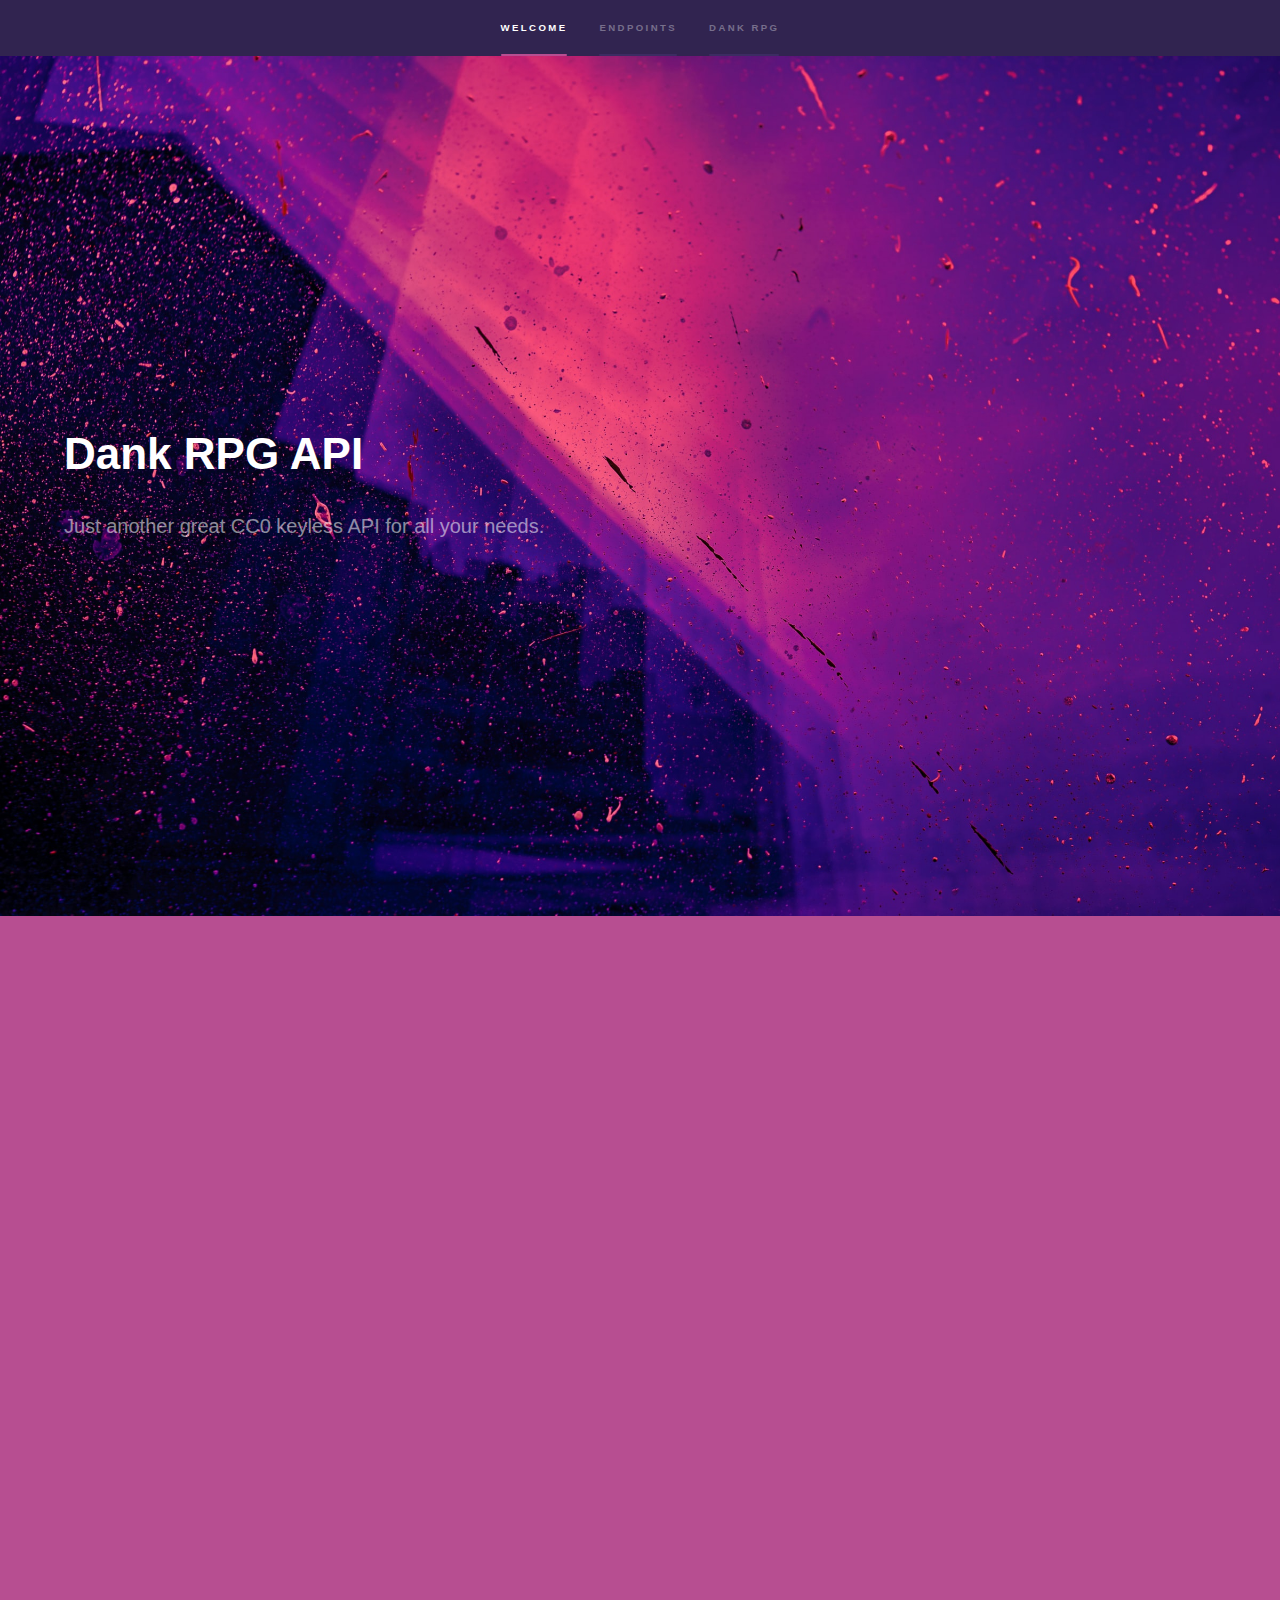
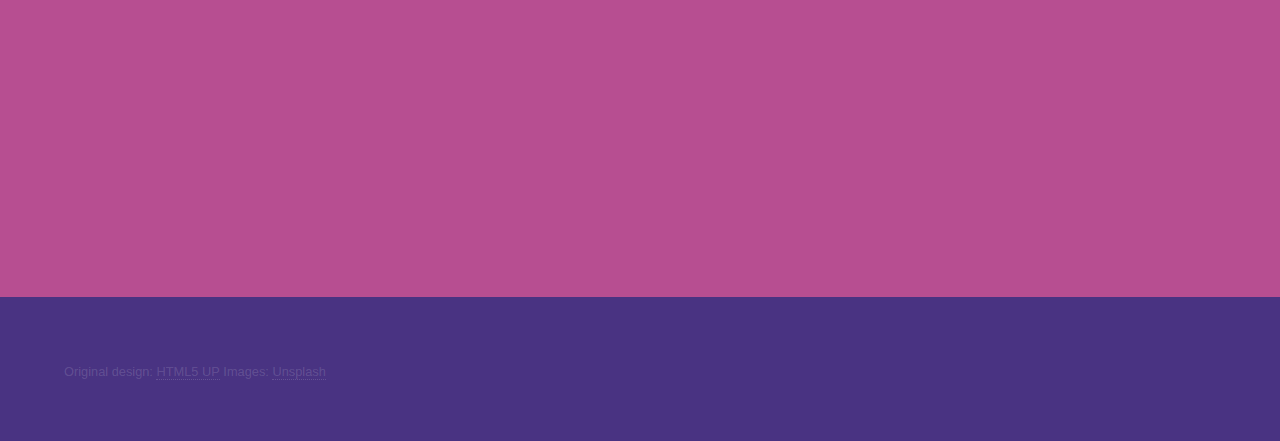
<file: api/index.html>
<!DOCTYPE HTML>
<html>
	<head>
		<title>Dank RPG API</title>
		<meta charset="utf-8" />
		<meta name="viewport" content="width=device-width, initial-scale=1, user-scalable=no" />
		<link rel="stylesheet" href="assets/css/main.css" />
		<noscript><link rel="stylesheet" href="assets/css/noscript.css" /></noscript>
	</head>
	<body class="is-preload">

		<!-- Sidebar -->
			<section id="sidebar">
				<div class="inner">
					<nav>
						<ul>
							<li><a href="#intro">Welcome</a></li>
							<li><a href="#endpoints">Endpoints</a></li>
							<li><a href="https://dankrpg.xyz">Dank RPG</a></li>
						</ul>
					</nav>
				</div>
			</section>

		<!-- Wrapper -->
			<div id="wrapper">

				<!-- Intro -->
					<section id="intro" class="wrapper style1 fullscreen fade-up">
						<div class="inner">
							<h1>Dank RPG API</h1>
							<p>Just another great CC0 keyless API for all your needs.</p>
						</div>
					</section>
					<section id="endpoints" class="wrapper style3 fade-up">
						<div class="inner">
							<h2>Endpoints</h2>
							<p>Dank RPG Provides great, easy to use JSON endpoints.</p>
							<div class="features">
								<section>
									<span class="icon solid major fa-code"></span>
									<h3>Endpoints</h3>
									<br />
									<h2>Images</h2>
									<p><a href="https://snoozedsbots.gitbook.io/api/endpoints/json-endpoints#random-dog-image">Random Dog Image</a><br />
									<a href="https://snoozedsbots.gitbook.io/api/endpoints/json-endpoints#random-bird-image">Random Bird Image</a><br />
									<a href="https://snoozedsbots.gitbook.io/api/endpoints/json-endpoints#random-dog-fact">Random Dog Fact</a><br />
									<a href="https://snoozedsbots.gitbook.io/api/endpoints/json-endpoints#random-panda-image">Random Panda Image</a><br />
									<a href="https://snoozedsbots.gitbook.io/api/endpoints/json-endpoints#youtube-comment">Youtube Comment</a><br />
									<h2>Misc</h2>
									<a href="https://snoozedsbots.gitbook.io/api/endpoints/json-endpoints#encode-message-to-base64">Encode to Base64</a><br />
									<a href="https://snoozedsbots.gitbook.io/api/endpoints/json-endpoints#decode-message-from-base64">Decode from Base64</a><br />
									<a href="https://snoozedsbots.gitbook.io/api/endpoints/json-endpoints#8ball">8ball</a><br /><br />
									<h2>Memes</h2>
									<a href="https://snoozedsbots.gitbook.io/api/endpoints/json-endpoints#mock-text">Mock Text</a><br /><br />
									<h4>Source code:</h4>
									<a href="https://replit.com/@Snoozeds/">Replit</a>&nbsp;<a href="https://github.com/SnoozedsGithub/DankRPG-API">Github</a></p>
								</section>
								</div></div></section></div></body>

		<!-- Footer -->
			<footer id="footer" class="wrapper style1-alt">
				<div class="inner">
					<ul class="menu">
						<li>Original design: <a href="http://html5up.net">HTML5 UP</a></li>
						Images: <a href="https://unsplash.com">Unsplash</a>
					</ul>
				</div>
			</footer>

		<!-- Scripts -->
			<script src="assets/js/jquery.min.js"></script>
			<script src="assets/js/jquery.scrollex.min.js"></script>
			<script src="assets/js/jquery.scrolly.min.js"></script>
			<script src="assets/js/browser.min.js"></script>
			<script src="assets/js/breakpoints.min.js"></script>
			<script src="assets/js/util.js"></script>
			<script src="assets/js/main.js"></script>

	</body>
</html>
</file>
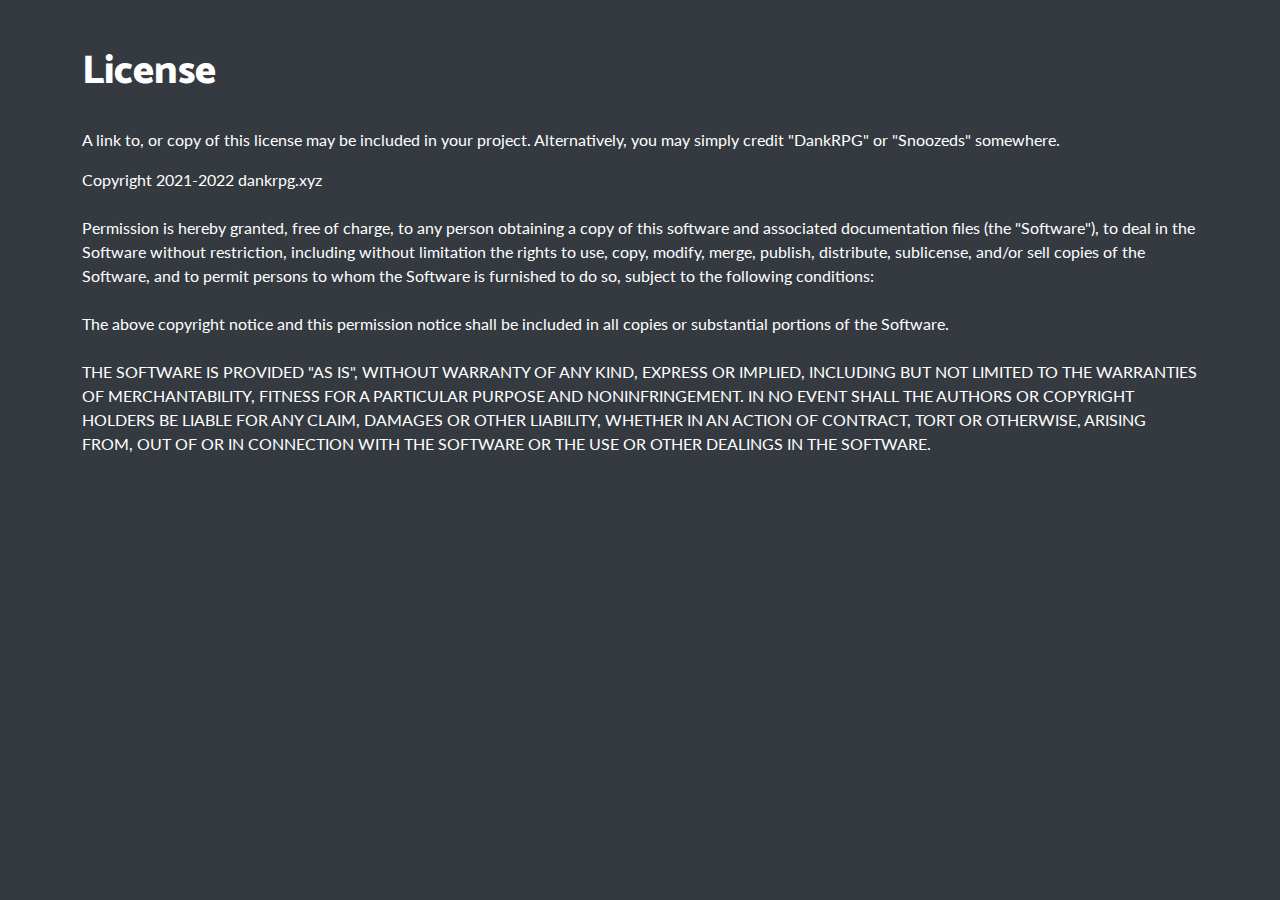
<file: license/index.html>
<!DOCTYPE html>
<html>

<head>
    <meta charset="utf-8">
    <meta name="viewport" content="width=device-width, initial-scale=1.0, viewport-fit=cover">  
    <title>Dank RPG - License</title>
    <meta name="description" content="DankRPG is an economy bot that prioritises privacy and user-experience.">
	<meta property="og:image" content="https://dankrpg.xyz/assets/dankrpg.png">
	<meta name="theme-color" content="#3639F">
    <link rel="stylesheet" href="/privacy/css/bootstrap.css">
    <link rel="stylesheet" href="https://fonts.googleapis.com/css?family=Catamaran:100,200,300,400,500,600,700,800,900">
    <link rel="stylesheet" href="https://fonts.googleapis.com/css?family=Lato:100,100i,300,300i,400,400i,700,700i,900,900i">
</head>

<body class="bg-dark">
    <div class="text-left text-white masthead bg-dark mb-0 list-unstyled">
        <div class="masthead-content">
            <div class="container" style="word-wrap: break-word!important;">
                <br><br><h1 class="masthead-heading">License</h1>
				<br>
				<p class="masthead-subheading"> A link to, or copy of this license may be included in your project. Alternatively, you may simply credit "DankRPG" or "Snoozeds" somewhere. </p>
				<p>Copyright 2021-2022 dankrpg.xyz <br><br>

				Permission is hereby granted, free of charge, to any person obtaining a copy of this software and associated documentation files (the "Software"), to deal in the Software without restriction, including without limitation the rights to use, copy, modify, merge, publish, distribute, sublicense, and/or sell copies of the Software, and to permit persons to whom the Software is furnished to do so, subject to the following conditions:
				<br><br>
				The above copyright notice and this permission notice shall be included in all copies or substantial portions of the Software.
				<br><br>
				THE SOFTWARE IS PROVIDED "AS IS", WITHOUT WARRANTY OF ANY KIND, EXPRESS OR IMPLIED, INCLUDING BUT NOT LIMITED TO THE WARRANTIES OF MERCHANTABILITY, FITNESS FOR A PARTICULAR PURPOSE AND NONINFRINGEMENT. IN NO EVENT SHALL THE AUTHORS OR COPYRIGHT HOLDERS BE LIABLE FOR ANY CLAIM, DAMAGES OR OTHER LIABILITY, WHETHER IN AN ACTION OF CONTRACT, TORT OR OTHERWISE, ARISING FROM, OUT OF OR IN CONNECTION WITH THE SOFTWARE OR THE USE OR OTHER DEALINGS IN THE SOFTWARE.</p>
            </div>
        </div>
    </div>
</body>

</html>
</file>
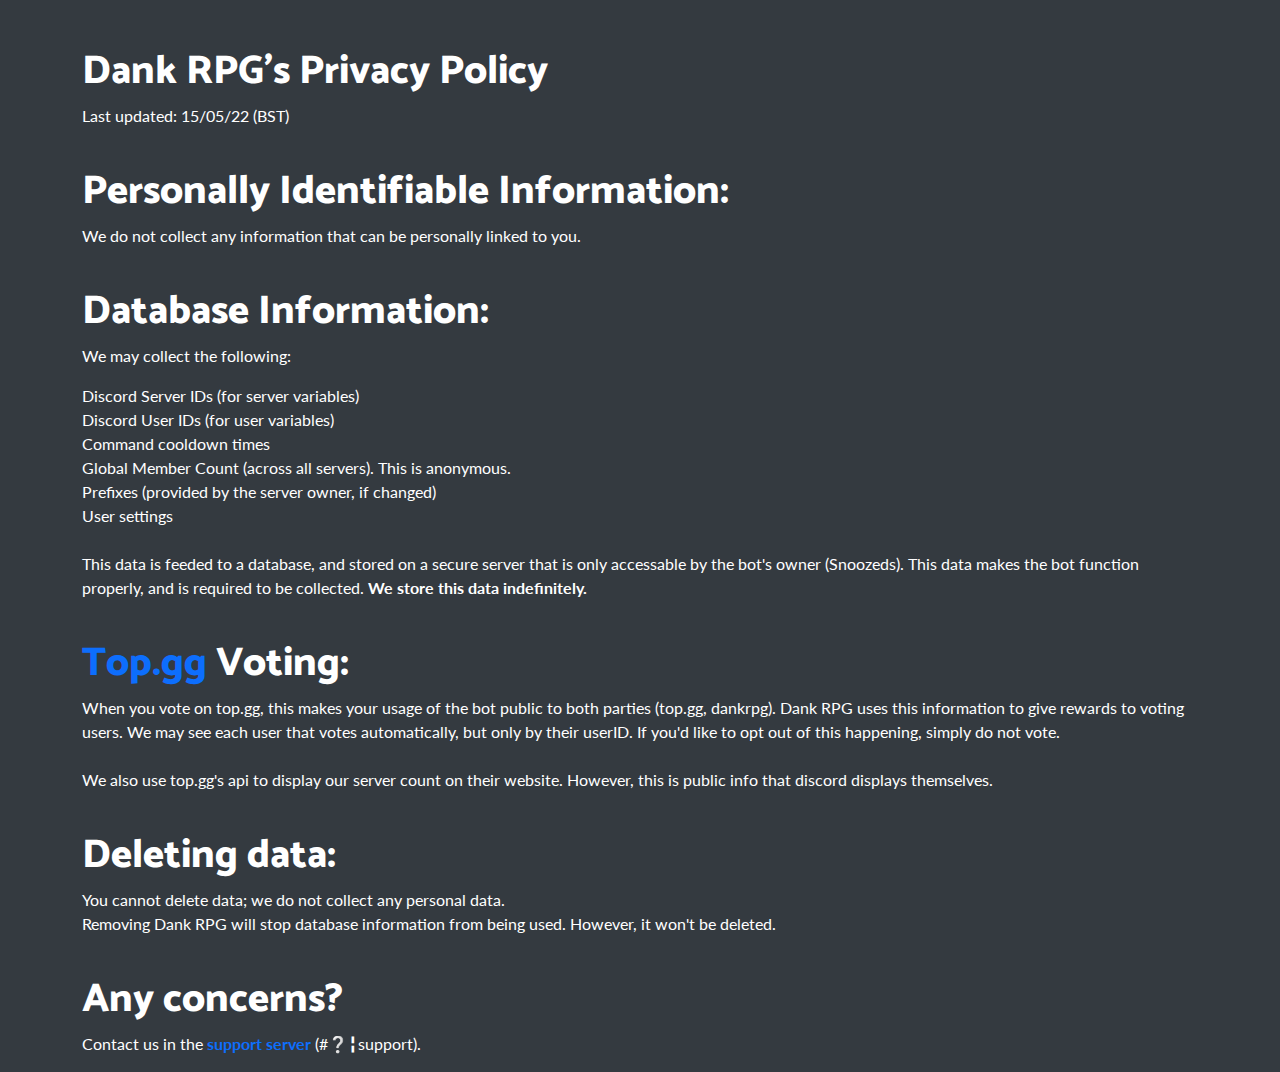
<file: privacy/index.html>
<!DOCTYPE html>
<html>

<head>
    <meta charset="utf-8">
    <meta name="viewport" content="width=device-width, initial-scale=1.0, viewport-fit=cover"> 
    <title>Dank RPG - Privacy</title>
    <meta name="description" content="DankRPG is an economy bot that prioritises privacy and user-experience.">
	<meta property="og:image" content="https://dankrpg.xyz/assets/dankrpg.png">
	<meta name="theme-color" content="#3639F">
    <link rel="stylesheet" href="/privacy/css/bootstrap.css">
    <link rel="stylesheet" href="https://fonts.googleapis.com/css?family=Catamaran:100,200,300,400,500,600,700,800,900">
    <link rel="stylesheet" href="https://fonts.googleapis.com/css?family=Lato:100,100i,300,300i,400,400i,700,700i,900,900i">
</head>

<body class="bg-dark">
    <div class="text-left text-white masthead bg-dark mb-0 list-unstyled">
        <div class="masthead-content">
            <div class="container">
                <br><br><h1 class="masthead-heading">Dank RPG's Privacy Policy</h1>
				<p>Last updated: 15/05/22 (BST)</p>
				<br>
				<h1>Personally Identifiable Information:</h1>
				<p>We do not collect any information that can be personally linked to you.</p>
				<br>
				<h1>Database Information:</h1>
				<p>We may collect the following:</p>
				<li>Discord Server IDs (for server variables)</li>
				<li>Discord User IDs (for user variables)</li>
				<li>Command cooldown times</li>
				<li>Global Member Count (across all servers). This is anonymous.</li>
				<li>Prefixes (provided by the server owner, if changed)</li>
				<li>User settings</li>
				<br>
				<p>This data is feeded to a database, and stored on a secure server that is only accessable by the bot's owner (Snoozeds). This data makes the bot function properly, and is required to be collected. <b>We store this data indefinitely.</b></p>
				<br>
				<h1><a href="https://top.gg" target="_blank" style="color:var(--bs-blue); text-decoration: none;">Top.gg</a> Voting:</h1>
				<p>When you vote on top.gg, this makes your usage of the bot public to both parties (top.gg, dankrpg). Dank RPG uses this information to give rewards to voting users. We may see each user that votes automatically, but only by their userID. If you'd like to opt out of this happening, simply do not vote.
					<br><br>We also use top.gg's api to display our server count on their website. However, this is public info that discord displays themselves.
				</p>
				<br>
				<h1>Deleting data:</h1>
				<p>You cannot delete data; we do not collect any personal data.
				<br>Removing Dank RPG will stop database information from being used. However, it won't be deleted.</p>
				<br>
				<h1>Any concerns?</h1>
				<p>Contact us in the <a href="https://discord.gg/Cc3xBSpWeB" target="_blank" style="color:var(--bs-blue); text-decoration: none; font-weight: bolder;">support server</a> (#❔╏support).</p>
            </div>
        </div>
    </div>
</body>

</html>
</file>
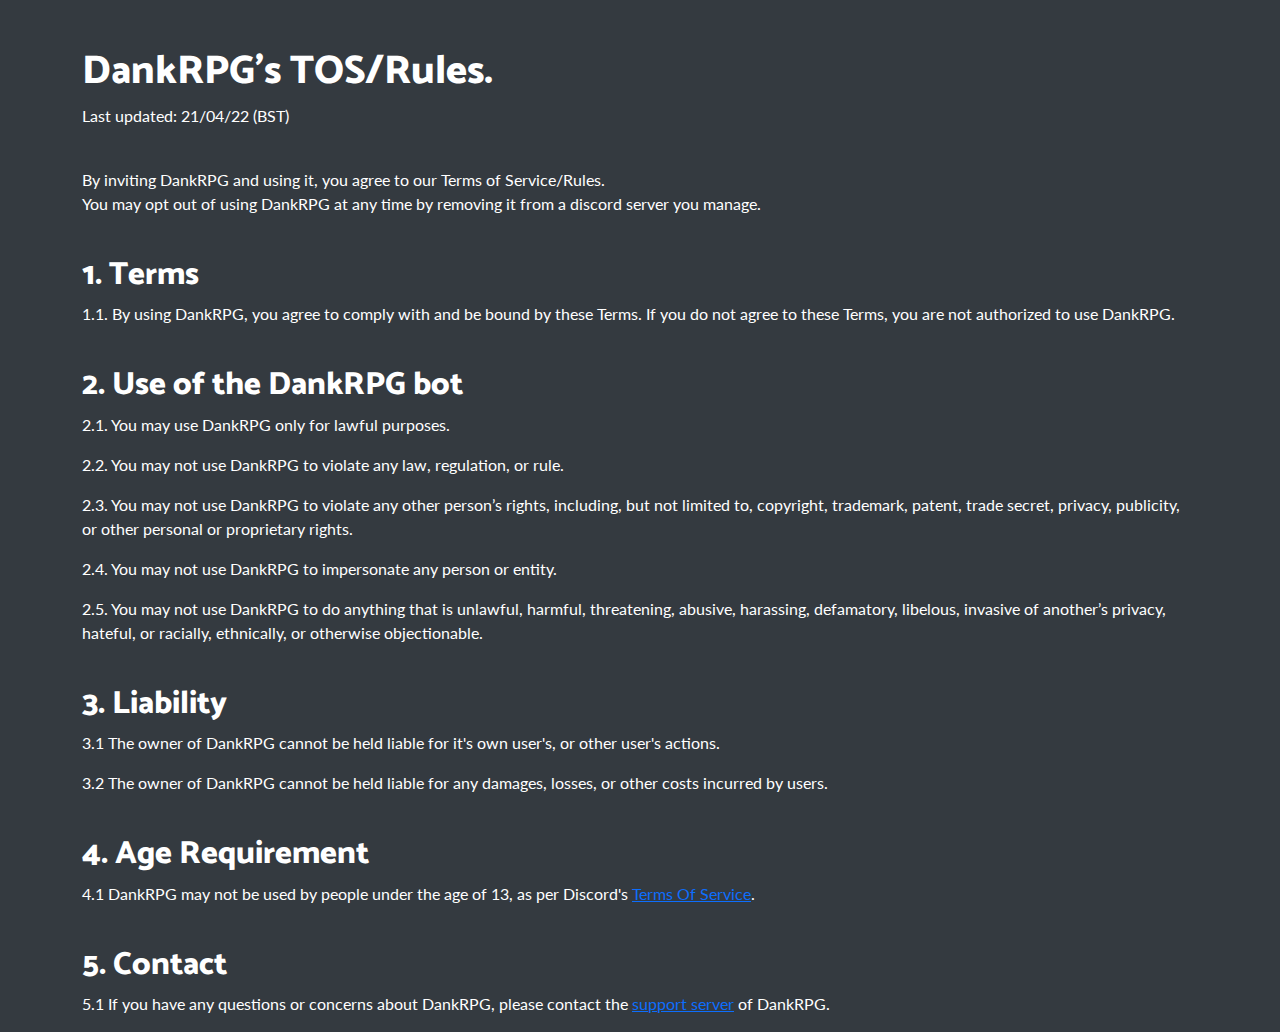
<file: tos/index.html>
<!DOCTYPE html>
<html>

<head>
    <meta charset="utf-8">
    <meta name="viewport" content="width=device-width, initial-scale=1.0, viewport-fit=cover"> 
    <title>DankRPG - TOS/Rules</title>
    <meta name="description" content="DankRPG is an economy bot that prioritises privacy and user-experience.">
	<meta property="og:image" content="https://dankrpg.xyz/assets/dankrpg.png">
	<meta name="theme-color" content="#3639F">
    <link rel="stylesheet" href="/privacy/css/bootstrap.css">
    <link rel="stylesheet" href="https://fonts.googleapis.com/css?family=Catamaran:100,200,300,400,500,600,700,800,900">
    <link rel="stylesheet" href="https://fonts.googleapis.com/css?family=Lato:100,100i,300,300i,400,400i,700,700i,900,900i">
</head>

<body class="bg-dark">
    <div class="text-left text-white masthead bg-dark mb-0 list-unstyled">
        <div class="masthead-content">
            <div class="container">
                <br><br><h1 class="masthead-heading">DankRPG's TOS/Rules.</h1>
				<p>Last updated: 21/04/22 (BST)</p>
				<br>
                <p>By inviting DankRPG and using it, you agree to our Terms of Service/Rules.
                <br>You may opt out of using DankRPG at any time by removing it from a discord server you manage.</p>
                <br>
                <h2>1. Terms</h2>
                <p>
                    1.1. By using DankRPG, you agree to comply with and be bound by these Terms. If you do not agree to these Terms, you are not authorized to use DankRPG.
                </p>
                <br>
                <h2>2. Use of the DankRPG bot</h2>
                <p>
                    2.1. You may use DankRPG only for lawful purposes.
                </p>
                <p>
                    2.2. You may not use DankRPG to violate any law, regulation, or rule.
                </p>
                <p>
                    2.3. You may not use DankRPG to violate any other person’s rights, including, but not limited to, copyright, trademark, patent, trade secret, privacy, publicity, or other personal or proprietary rights.
                </p>
                <p>
                    2.4. You may not use DankRPG to impersonate any person or entity.
                </p>
                <p>
                    2.5. You may not use DankRPG to do anything that is unlawful, harmful, threatening, abusive, harassing, defamatory, libelous, invasive of another’s privacy, hateful, or racially, ethnically, or otherwise objectionable.
                </p>
                <br>
                <h2>3. Liability</h2>
                <p>
                    3.1 The owner of DankRPG cannot be held liable for it's own user's, or other user's actions.
                </p>
                <p>
                    3.2 The owner of DankRPG cannot be held liable for any damages, losses, or other costs incurred by users.
                </p>
                <br>
                <h2>4. Age Requirement</h2>
                <p>
                    4.1 DankRPG may not be used by people under the age of 13, as per Discord's <a style="color:var(--bs-blue);" href="https://discord.com/tos" target="_blank">Terms Of Service</a>.
                </p>
                <br>
                <h2>5. Contact</h2>
                <p>
                    5.1 If you have any questions or concerns about DankRPG, please contact the <a style="color:var(--bs-blue);" href="https://discord.gg/Cc3xBSpWeB" target="_blank">support server</a> of DankRPG.
             </div>
        </div>
    </div>
</body>

</html>
</file>
<file: api/assets/css/noscript.css>
/*
	Hyperspace by HTML5 UP
	html5up.net | @ajlkn
	Free for personal and commercial use under the CCA 3.0 license (html5up.net/license)
*/

/* Spotlights */

	.spotlights > section > .image:before {
		opacity: 0 !important;
	}

	.spotlights > section > .content > .inner {
		-moz-transform: none !important;
		-webkit-transform: none !important;
		-ms-transform: none !important;
		transform: none !important;
		opacity: 1 !important;
	}

/* Wrapper */

	.wrapper > .inner {
		opacity: 1 !important;
		-moz-transform: none !important;
		-webkit-transform: none !important;
		-ms-transform: none !important;
		transform: none !important;
	}

/* Sidebar */

	#sidebar > .inner {
		opacity: 1 !important;
	}

	#sidebar nav > ul > li {
		-moz-transform: none !important;
		-webkit-transform: none !important;
		-ms-transform: none !important;
		transform: none !important;
		opacity: 1 !important;
	}
</file>
<file: api/assets/css/main.css>
@import url(fontawesome-all.min.css);

/*
	Hyperspace by HTML5 UP
	html5up.net | @ajlkn
	Free for personal and commercial use under the CCA 3.0 license (html5up.net/license)
*/

html, body, div, span, applet, object,
iframe, h1, h2, h3, h4, h5, h6, p, blockquote,
pre, a, abbr, acronym, address, big, cite,
code, del, dfn, em, img, ins, kbd, q, s, samp,
small, strike, strong, sub, sup, tt, var, b,
u, i, center, dl, dt, dd, ol, ul, li, fieldset,
form, label, legend, table, caption, tbody,
tfoot, thead, tr, th, td, article, aside,
canvas, details, embed, figure, figcaption,
footer, header, hgroup, menu, nav, output, ruby,
section, summary, time, mark, audio, video {
	margin: 0;
	padding: 0;
	border: 0;
	font-size: 100%;
	font: inherit;
	vertical-align: baseline;}

article, aside, details, figcaption, figure,
footer, header, hgroup, menu, nav, section {
	display: block;}

body {
	line-height: 1;
}

ol, ul {
	list-style: none;
}

blockquote, q {
	quotes: none;
}

	blockquote:before, blockquote:after, q:before, q:after {
		content: '';
		content: none;
	}

table {
	border-collapse: collapse;
	border-spacing: 0;
}

body {
	-webkit-text-size-adjust: none;
}

mark {
	background-color: transparent;
	color: inherit;
}

input::-moz-focus-inner {
	border: 0;
	padding: 0;
}

input, select, textarea {
	-moz-appearance: none;
	-webkit-appearance: none;
	-ms-appearance: none;
	appearance: none;
}

/* Basic */

	@-ms-viewport {
		width: device-width;
	}

	body {
		-ms-overflow-style: scrollbar;
	}

	@media screen and (max-width: 480px) {

		html, body {
			min-width: 320px;
		}

	}

	html {
		box-sizing: border-box;
	}

	*, *:before, *:after {
		box-sizing: inherit;
	}

	body {
		background: #312450;
	}

		body.is-preload *, body.is-preload *:before, body.is-preload *:after {
			-moz-animation: none !important;
			-webkit-animation: none !important;
			-ms-animation: none !important;
			animation: none !important;
			-moz-transition: none !important;
			-webkit-transition: none !important;
			-ms-transition: none !important;
			transition: none !important;
		}

/* Type */

	body, input, select, textarea {
		color: rgba(255, 255, 255, 0.55);
		font-family: Arial, Helvetica, sans-serif;
		font-size: 16.5pt;
		font-weight: normal;
		line-height: 1.75;
	}

		@media screen and (max-width: 1680px) {

			body, input, select, textarea {
				font-size: 13pt;
			}

		}

		@media screen and (max-width: 1280px) {

			body, input, select, textarea {
				font-size: 12pt;
			}

		}

		@media screen and (max-width: 360px) {

			body, input, select, textarea {
				font-size: 11pt;
			}

		}

	a {
		-moz-transition: color 0.2s ease, border-bottom-color 0.2s ease;
		-webkit-transition: color 0.2s ease, border-bottom-color 0.2s ease;
		-ms-transition: color 0.2s ease, border-bottom-color 0.2s ease;
		transition: color 0.2s ease, border-bottom-color 0.2s ease;
		border-bottom: dotted 1px rgba(255, 255, 255, 0.35);
		color: inherit;
		text-decoration: none;
	}

		a:hover {
			border-bottom-color: transparent;
			color: #ffffff;
		}

	strong, b {
		color: #ffffff;
		font-weight: bold;
	}

	em, i {
		font-style: italic;
	}

	p {
		margin: 0 0 2em 0;
	}

	h1, h2, h3, h4, h5, h6 {
		color: #ffffff;
		font-weight: bold;
		line-height: 1.5;
		margin: 0 0 0.5em 0;
	}

		h1 a, h2 a, h3 a, h4 a, h5 a, h6 a {
			color: inherit;
			text-decoration: none;
		}

	h1 {
		font-size: 2.75em;
	}

		h1.major {
			margin: 0 0 1.3em 0;
			position: relative;
			padding-bottom: 0.35em;
		}

			h1.major:after {
				background-image: -moz-linear-gradient(to right, #5e42a6, #b74e91);
				background-image: -webkit-linear-gradient(to right, #5e42a6, #b74e91);
				background-image: -ms-linear-gradient(to right, #5e42a6, #b74e91);
				background-image: linear-gradient(to right, #5e42a6, #b74e91);
				-moz-transition: max-width 0.2s ease;
				-webkit-transition: max-width 0.2s ease;
				-ms-transition: max-width 0.2s ease;
				transition: max-width 0.2s ease;
				border-radius: 0.2em;
				bottom: 0;
				content: '';
				height: 0.05em;
				position: absolute;
				right: 0;
				width: 100%;
			}

	h2 {
		font-size: 1.75em;
	}

	h3 {
		font-size: 1.1em;
	}

	h4 {
		font-size: 1em;
	}

	h5 {
		font-size: 0.8em;
	}

	h6 {
		font-size: 0.6em;
	}

	@media screen and (max-width: 736px) {

		h1 {
			font-size: 2em;
		}

		h2 {
			font-size: 1.25em;
		}

		h3 {
			font-size: 1em;
		}

		h4 {
			font-size: 0.8em;
		}

		h5 {
			font-size: 0.6em;
		}

		h6 {
			font-size: 0.6em;
		}

	}

	sub {
		font-size: 0.8em;
		position: relative;
		top: 0.5em;
	}

	sup {
		font-size: 0.8em;
		position: relative;
		top: -0.5em;
	}

	blockquote {
		border-left: solid 4px rgba(255, 255, 255, 0.15);
		font-style: italic;
		margin: 0 0 2em 0;
		padding: 0.5em 0 0.5em 2em;
	}

	code {
		background: rgba(255, 255, 255, 0.05);
		border-radius: 0.25em;
		border: solid 1px rgba(255, 255, 255, 0.15);
		font-family: "Courier New", monospace;
		font-size: 0.9em;
		margin: 0 0.25em;
		padding: 0.25em 0.65em;
	}

	pre {
		-webkit-overflow-scrolling: touch;
		font-family: "Courier New", monospace;
		font-size: 0.9em;
		margin: 0 0 2em 0;
	}

		pre code {
			display: block;
			line-height: 1.75em;
			padding: 1em 1.5em;
			overflow-x: auto;
		}

	hr {
		border: 0;
		border-bottom: solid 1px rgba(255, 255, 255, 0.15);
		margin: 2em 0;
	}

		hr.major {
			margin: 3em 0;
		}

	.align-left {
		text-align: left;
	}

	.align-center {
		text-align: center;
	}

	.align-right {
		text-align: right;
	}

/* Row */

	.row {
		display: flex;
		flex-wrap: wrap;
		box-sizing: border-box;
		align-items: stretch;
	}

		.row > * {
			box-sizing: border-box;
		}

		.row.gtr-uniform > * > :last-child {
			margin-bottom: 0;
		}

		.row.aln-left {
			justify-content: flex-start;
		}

		.row.aln-center {
			justify-content: center;
		}

		.row.aln-right {
			justify-content: flex-end;
		}

		.row.aln-top {
			align-items: flex-start;
		}

		.row.aln-middle {
			align-items: center;
		}

		.row.aln-bottom {
			align-items: flex-end;
		}

		.row > .imp {
			order: -1;
		}

		.row > .col-1 {
			width: 8.33333%;
		}

		.row > .off-1 {
			margin-left: 8.33333%;
		}

		.row > .col-2 {
			width: 16.66667%;
		}

		.row > .off-2 {
			margin-left: 16.66667%;
		}

		.row > .col-3 {
			width: 25%;
		}

		.row > .off-3 {
			margin-left: 25%;
		}

		.row > .col-4 {
			width: 33.33333%;
		}

		.row > .off-4 {
			margin-left: 33.33333%;
		}

		.row > .col-5 {
			width: 41.66667%;
		}

		.row > .off-5 {
			margin-left: 41.66667%;
		}

		.row > .col-6 {
			width: 50%;
		}

		.row > .off-6 {
			margin-left: 50%;
		}

		.row > .col-7 {
			width: 58.33333%;
		}

		.row > .off-7 {
			margin-left: 58.33333%;
		}

		.row > .col-8 {
			width: 66.66667%;
		}

		.row > .off-8 {
			margin-left: 66.66667%;
		}

		.row > .col-9 {
			width: 75%;
		}

		.row > .off-9 {
			margin-left: 75%;
		}

		.row > .col-10 {
			width: 83.33333%;
		}

		.row > .off-10 {
			margin-left: 83.33333%;
		}

		.row > .col-11 {
			width: 91.66667%;
		}

		.row > .off-11 {
			margin-left: 91.66667%;
		}

		.row > .col-12 {
			width: 100%;
		}

		.row > .off-12 {
			margin-left: 100%;
		}

		.row.gtr-0 {
			margin-top: 0;
			margin-left: 0em;
		}

			.row.gtr-0 > * {
				padding: 0 0 0 0em;
			}

			.row.gtr-0.gtr-uniform {
				margin-top: 0em;
			}

				.row.gtr-0.gtr-uniform > * {
					padding-top: 0em;
				}

		.row.gtr-25 {
			margin-top: 0;
			margin-left: -0.375em;
		}

			.row.gtr-25 > * {
				padding: 0 0 0 0.375em;
			}

			.row.gtr-25.gtr-uniform {
				margin-top: -0.375em;
			}

				.row.gtr-25.gtr-uniform > * {
					padding-top: 0.375em;
				}

		.row.gtr-50 {
			margin-top: 0;
			margin-left: -0.75em;
		}

			.row.gtr-50 > * {
				padding: 0 0 0 0.75em;
			}

			.row.gtr-50.gtr-uniform {
				margin-top: -0.75em;
			}

				.row.gtr-50.gtr-uniform > * {
					padding-top: 0.75em;
				}

		.row {
			margin-top: 0;
			margin-left: -1.5em;
		}

			.row > * {
				padding: 0 0 0 1.5em;
			}

			.row.gtr-uniform {
				margin-top: -1.5em;
			}

				.row.gtr-uniform > * {
					padding-top: 1.5em;
				}

		.row.gtr-150 {
			margin-top: 0;
			margin-left: -2.25em;
		}

			.row.gtr-150 > * {
				padding: 0 0 0 2.25em;
			}

			.row.gtr-150.gtr-uniform {
				margin-top: -2.25em;
			}

				.row.gtr-150.gtr-uniform > * {
					padding-top: 2.25em;
				}

		.row.gtr-200 {
			margin-top: 0;
			margin-left: -3em;
		}

			.row.gtr-200 > * {
				padding: 0 0 0 3em;
			}

			.row.gtr-200.gtr-uniform {
				margin-top: -3em;
			}

				.row.gtr-200.gtr-uniform > * {
					padding-top: 3em;
				}

		@media screen and (max-width: 1680px) {

			.row {
				display: flex;
				flex-wrap: wrap;
				box-sizing: border-box;
				align-items: stretch;
			}

				.row > * {
					box-sizing: border-box;
				}

				.row.gtr-uniform > * > :last-child {
					margin-bottom: 0;
				}

				.row.aln-left {
					justify-content: flex-start;
				}

				.row.aln-center {
					justify-content: center;
				}

				.row.aln-right {
					justify-content: flex-end;
				}

				.row.aln-top {
					align-items: flex-start;
				}

				.row.aln-middle {
					align-items: center;
				}

				.row.aln-bottom {
					align-items: flex-end;
				}

				.row > .imp-xlarge {
					order: -1;
				}

				.row > .col-1-xlarge {
					width: 8.33333%;
				}

				.row > .off-1-xlarge {
					margin-left: 8.33333%;
				}

				.row > .col-2-xlarge {
					width: 16.66667%;
				}

				.row > .off-2-xlarge {
					margin-left: 16.66667%;
				}

				.row > .col-3-xlarge {
					width: 25%;
				}

				.row > .off-3-xlarge {
					margin-left: 25%;
				}

				.row > .col-4-xlarge {
					width: 33.33333%;
				}

				.row > .off-4-xlarge {
					margin-left: 33.33333%;
				}

				.row > .col-5-xlarge {
					width: 41.66667%;
				}

				.row > .off-5-xlarge {
					margin-left: 41.66667%;
				}

				.row > .col-6-xlarge {
					width: 50%;
				}

				.row > .off-6-xlarge {
					margin-left: 50%;
				}

				.row > .col-7-xlarge {
					width: 58.33333%;
				}

				.row > .off-7-xlarge {
					margin-left: 58.33333%;
				}

				.row > .col-8-xlarge {
					width: 66.66667%;
				}

				.row > .off-8-xlarge {
					margin-left: 66.66667%;
				}

				.row > .col-9-xlarge {
					width: 75%;
				}

				.row > .off-9-xlarge {
					margin-left: 75%;
				}

				.row > .col-10-xlarge {
					width: 83.33333%;
				}

				.row > .off-10-xlarge {
					margin-left: 83.33333%;
				}

				.row > .col-11-xlarge {
					width: 91.66667%;
				}

				.row > .off-11-xlarge {
					margin-left: 91.66667%;
				}

				.row > .col-12-xlarge {
					width: 100%;
				}

				.row > .off-12-xlarge {
					margin-left: 100%;
				}

				.row.gtr-0 {
					margin-top: 0;
					margin-left: 0em;
				}

					.row.gtr-0 > * {
						padding: 0 0 0 0em;
					}

					.row.gtr-0.gtr-uniform {
						margin-top: 0em;
					}

						.row.gtr-0.gtr-uniform > * {
							padding-top: 0em;
						}

				.row.gtr-25 {
					margin-top: 0;
					margin-left: -0.375em;
				}

					.row.gtr-25 > * {
						padding: 0 0 0 0.375em;
					}

					.row.gtr-25.gtr-uniform {
						margin-top: -0.375em;
					}

						.row.gtr-25.gtr-uniform > * {
							padding-top: 0.375em;
						}

				.row.gtr-50 {
					margin-top: 0;
					margin-left: -0.75em;
				}

					.row.gtr-50 > * {
						padding: 0 0 0 0.75em;
					}

					.row.gtr-50.gtr-uniform {
						margin-top: -0.75em;
					}

						.row.gtr-50.gtr-uniform > * {
							padding-top: 0.75em;
						}

				.row {
					margin-top: 0;
					margin-left: -1.5em;
				}

					.row > * {
						padding: 0 0 0 1.5em;
					}

					.row.gtr-uniform {
						margin-top: -1.5em;
					}

						.row.gtr-uniform > * {
							padding-top: 1.5em;
						}

				.row.gtr-150 {
					margin-top: 0;
					margin-left: -2.25em;
				}

					.row.gtr-150 > * {
						padding: 0 0 0 2.25em;
					}

					.row.gtr-150.gtr-uniform {
						margin-top: -2.25em;
					}

						.row.gtr-150.gtr-uniform > * {
							padding-top: 2.25em;
						}

				.row.gtr-200 {
					margin-top: 0;
					margin-left: -3em;
				}

					.row.gtr-200 > * {
						padding: 0 0 0 3em;
					}

					.row.gtr-200.gtr-uniform {
						margin-top: -3em;
					}

						.row.gtr-200.gtr-uniform > * {
							padding-top: 3em;
						}

		}

		@media screen and (max-width: 1280px) {

			.row {
				display: flex;
				flex-wrap: wrap;
				box-sizing: border-box;
				align-items: stretch;
			}

				.row > * {
					box-sizing: border-box;
				}

				.row.gtr-uniform > * > :last-child {
					margin-bottom: 0;
				}

				.row.aln-left {
					justify-content: flex-start;
				}

				.row.aln-center {
					justify-content: center;
				}

				.row.aln-right {
					justify-content: flex-end;
				}

				.row.aln-top {
					align-items: flex-start;
				}

				.row.aln-middle {
					align-items: center;
				}

				.row.aln-bottom {
					align-items: flex-end;
				}

				.row > .imp-large {
					order: -1;
				}

				.row > .col-1-large {
					width: 8.33333%;
				}

				.row > .off-1-large {
					margin-left: 8.33333%;
				}

				.row > .col-2-large {
					width: 16.66667%;
				}

				.row > .off-2-large {
					margin-left: 16.66667%;
				}

				.row > .col-3-large {
					width: 25%;
				}

				.row > .off-3-large {
					margin-left: 25%;
				}

				.row > .col-4-large {
					width: 33.33333%;
				}

				.row > .off-4-large {
					margin-left: 33.33333%;
				}

				.row > .col-5-large {
					width: 41.66667%;
				}

				.row > .off-5-large {
					margin-left: 41.66667%;
				}

				.row > .col-6-large {
					width: 50%;
				}

				.row > .off-6-large {
					margin-left: 50%;
				}

				.row > .col-7-large {
					width: 58.33333%;
				}

				.row > .off-7-large {
					margin-left: 58.33333%;
				}

				.row > .col-8-large {
					width: 66.66667%;
				}

				.row > .off-8-large {
					margin-left: 66.66667%;
				}

				.row > .col-9-large {
					width: 75%;
				}

				.row > .off-9-large {
					margin-left: 75%;
				}

				.row > .col-10-large {
					width: 83.33333%;
				}

				.row > .off-10-large {
					margin-left: 83.33333%;
				}

				.row > .col-11-large {
					width: 91.66667%;
				}

				.row > .off-11-large {
					margin-left: 91.66667%;
				}

				.row > .col-12-large {
					width: 100%;
				}

				.row > .off-12-large {
					margin-left: 100%;
				}

				.row.gtr-0 {
					margin-top: 0;
					margin-left: 0em;
				}

					.row.gtr-0 > * {
						padding: 0 0 0 0em;
					}

					.row.gtr-0.gtr-uniform {
						margin-top: 0em;
					}

						.row.gtr-0.gtr-uniform > * {
							padding-top: 0em;
						}

				.row.gtr-25 {
					margin-top: 0;
					margin-left: -0.375em;
				}

					.row.gtr-25 > * {
						padding: 0 0 0 0.375em;
					}

					.row.gtr-25.gtr-uniform {
						margin-top: -0.375em;
					}

						.row.gtr-25.gtr-uniform > * {
							padding-top: 0.375em;
						}

				.row.gtr-50 {
					margin-top: 0;
					margin-left: -0.75em;
				}

					.row.gtr-50 > * {
						padding: 0 0 0 0.75em;
					}

					.row.gtr-50.gtr-uniform {
						margin-top: -0.75em;
					}

						.row.gtr-50.gtr-uniform > * {
							padding-top: 0.75em;
						}

				.row {
					margin-top: 0;
					margin-left: -1.5em;
				}

					.row > * {
						padding: 0 0 0 1.5em;
					}

					.row.gtr-uniform {
						margin-top: -1.5em;
					}

						.row.gtr-uniform > * {
							padding-top: 1.5em;
						}

				.row.gtr-150 {
					margin-top: 0;
					margin-left: -2.25em;
				}

					.row.gtr-150 > * {
						padding: 0 0 0 2.25em;
					}

					.row.gtr-150.gtr-uniform {
						margin-top: -2.25em;
					}

						.row.gtr-150.gtr-uniform > * {
							padding-top: 2.25em;
						}

				.row.gtr-200 {
					margin-top: 0;
					margin-left: -3em;
				}

					.row.gtr-200 > * {
						padding: 0 0 0 3em;
					}

					.row.gtr-200.gtr-uniform {
						margin-top: -3em;
					}

						.row.gtr-200.gtr-uniform > * {
							padding-top: 3em;
						}

		}

		@media screen and (max-width: 980px) {

			.row {
				display: flex;
				flex-wrap: wrap;
				box-sizing: border-box;
				align-items: stretch;
			}

				.row > * {
					box-sizing: border-box;
				}

				.row.gtr-uniform > * > :last-child {
					margin-bottom: 0;
				}

				.row.aln-left {
					justify-content: flex-start;
				}

				.row.aln-center {
					justify-content: center;
				}

				.row.aln-right {
					justify-content: flex-end;
				}

				.row.aln-top {
					align-items: flex-start;
				}

				.row.aln-middle {
					align-items: center;
				}

				.row.aln-bottom {
					align-items: flex-end;
				}

				.row > .imp-medium {
					order: -1;
				}

				.row > .col-1-medium {
					width: 8.33333%;
				}

				.row > .off-1-medium {
					margin-left: 8.33333%;
				}

				.row > .col-2-medium {
					width: 16.66667%;
				}

				.row > .off-2-medium {
					margin-left: 16.66667%;
				}

				.row > .col-3-medium {
					width: 25%;
				}

				.row > .off-3-medium {
					margin-left: 25%;
				}

				.row > .col-4-medium {
					width: 33.33333%;
				}

				.row > .off-4-medium {
					margin-left: 33.33333%;
				}

				.row > .col-5-medium {
					width: 41.66667%;
				}

				.row > .off-5-medium {
					margin-left: 41.66667%;
				}

				.row > .col-6-medium {
					width: 50%;
				}

				.row > .off-6-medium {
					margin-left: 50%;
				}

				.row > .col-7-medium {
					width: 58.33333%;
				}

				.row > .off-7-medium {
					margin-left: 58.33333%;
				}

				.row > .col-8-medium {
					width: 66.66667%;
				}

				.row > .off-8-medium {
					margin-left: 66.66667%;
				}

				.row > .col-9-medium {
					width: 75%;
				}

				.row > .off-9-medium {
					margin-left: 75%;
				}

				.row > .col-10-medium {
					width: 83.33333%;
				}

				.row > .off-10-medium {
					margin-left: 83.33333%;
				}

				.row > .col-11-medium {
					width: 91.66667%;
				}

				.row > .off-11-medium {
					margin-left: 91.66667%;
				}

				.row > .col-12-medium {
					width: 100%;
				}

				.row > .off-12-medium {
					margin-left: 100%;
				}

				.row.gtr-0 {
					margin-top: 0;
					margin-left: 0em;
				}

					.row.gtr-0 > * {
						padding: 0 0 0 0em;
					}

					.row.gtr-0.gtr-uniform {
						margin-top: 0em;
					}

						.row.gtr-0.gtr-uniform > * {
							padding-top: 0em;
						}

				.row.gtr-25 {
					margin-top: 0;
					margin-left: -0.375em;
				}

					.row.gtr-25 > * {
						padding: 0 0 0 0.375em;
					}

					.row.gtr-25.gtr-uniform {
						margin-top: -0.375em;
					}

						.row.gtr-25.gtr-uniform > * {
							padding-top: 0.375em;
						}

				.row.gtr-50 {
					margin-top: 0;
					margin-left: -0.75em;
				}

					.row.gtr-50 > * {
						padding: 0 0 0 0.75em;
					}

					.row.gtr-50.gtr-uniform {
						margin-top: -0.75em;
					}

						.row.gtr-50.gtr-uniform > * {
							padding-top: 0.75em;
						}

				.row {
					margin-top: 0;
					margin-left: -1.5em;
				}

					.row > * {
						padding: 0 0 0 1.5em;
					}

					.row.gtr-uniform {
						margin-top: -1.5em;
					}

						.row.gtr-uniform > * {
							padding-top: 1.5em;
						}

				.row.gtr-150 {
					margin-top: 0;
					margin-left: -2.25em;
				}

					.row.gtr-150 > * {
						padding: 0 0 0 2.25em;
					}

					.row.gtr-150.gtr-uniform {
						margin-top: -2.25em;
					}

						.row.gtr-150.gtr-uniform > * {
							padding-top: 2.25em;
						}

				.row.gtr-200 {
					margin-top: 0;
					margin-left: -3em;
				}

					.row.gtr-200 > * {
						padding: 0 0 0 3em;
					}

					.row.gtr-200.gtr-uniform {
						margin-top: -3em;
					}

						.row.gtr-200.gtr-uniform > * {
							padding-top: 3em;
						}

		}

		@media screen and (max-width: 736px) {

			.row {
				display: flex;
				flex-wrap: wrap;
				box-sizing: border-box;
				align-items: stretch;
			}

				.row > * {
					box-sizing: border-box;
				}

				.row.gtr-uniform > * > :last-child {
					margin-bottom: 0;
				}

				.row.aln-left {
					justify-content: flex-start;
				}

				.row.aln-center {
					justify-content: center;
				}

				.row.aln-right {
					justify-content: flex-end;
				}

				.row.aln-top {
					align-items: flex-start;
				}

				.row.aln-middle {
					align-items: center;
				}

				.row.aln-bottom {
					align-items: flex-end;
				}

				.row > .imp-small {
					order: -1;
				}

				.row > .col-1-small {
					width: 8.33333%;
				}

				.row > .off-1-small {
					margin-left: 8.33333%;
				}

				.row > .col-2-small {
					width: 16.66667%;
				}

				.row > .off-2-small {
					margin-left: 16.66667%;
				}

				.row > .col-3-small {
					width: 25%;
				}

				.row > .off-3-small {
					margin-left: 25%;
				}

				.row > .col-4-small {
					width: 33.33333%;
				}

				.row > .off-4-small {
					margin-left: 33.33333%;
				}

				.row > .col-5-small {
					width: 41.66667%;
				}

				.row > .off-5-small {
					margin-left: 41.66667%;
				}

				.row > .col-6-small {
					width: 50%;
				}

				.row > .off-6-small {
					margin-left: 50%;
				}

				.row > .col-7-small {
					width: 58.33333%;
				}

				.row > .off-7-small {
					margin-left: 58.33333%;
				}

				.row > .col-8-small {
					width: 66.66667%;
				}

				.row > .off-8-small {
					margin-left: 66.66667%;
				}

				.row > .col-9-small {
					width: 75%;
				}

				.row > .off-9-small {
					margin-left: 75%;
				}

				.row > .col-10-small {
					width: 83.33333%;
				}

				.row > .off-10-small {
					margin-left: 83.33333%;
				}

				.row > .col-11-small {
					width: 91.66667%;
				}

				.row > .off-11-small {
					margin-left: 91.66667%;
				}

				.row > .col-12-small {
					width: 100%;
				}

				.row > .off-12-small {
					margin-left: 100%;
				}

				.row.gtr-0 {
					margin-top: 0;
					margin-left: 0em;
				}

					.row.gtr-0 > * {
						padding: 0 0 0 0em;
					}

					.row.gtr-0.gtr-uniform {
						margin-top: 0em;
					}

						.row.gtr-0.gtr-uniform > * {
							padding-top: 0em;
						}

				.row.gtr-25 {
					margin-top: 0;
					margin-left: -0.375em;
				}

					.row.gtr-25 > * {
						padding: 0 0 0 0.375em;
					}

					.row.gtr-25.gtr-uniform {
						margin-top: -0.375em;
					}

						.row.gtr-25.gtr-uniform > * {
							padding-top: 0.375em;
						}

				.row.gtr-50 {
					margin-top: 0;
					margin-left: -0.75em;
				}

					.row.gtr-50 > * {
						padding: 0 0 0 0.75em;
					}

					.row.gtr-50.gtr-uniform {
						margin-top: -0.75em;
					}

						.row.gtr-50.gtr-uniform > * {
							padding-top: 0.75em;
						}

				.row {
					margin-top: 0;
					margin-left: -1.5em;
				}

					.row > * {
						padding: 0 0 0 1.5em;
					}

					.row.gtr-uniform {
						margin-top: -1.5em;
					}

						.row.gtr-uniform > * {
							padding-top: 1.5em;
						}

				.row.gtr-150 {
					margin-top: 0;
					margin-left: -2.25em;
				}

					.row.gtr-150 > * {
						padding: 0 0 0 2.25em;
					}

					.row.gtr-150.gtr-uniform {
						margin-top: -2.25em;
					}

						.row.gtr-150.gtr-uniform > * {
							padding-top: 2.25em;
						}

				.row.gtr-200 {
					margin-top: 0;
					margin-left: -3em;
				}

					.row.gtr-200 > * {
						padding: 0 0 0 3em;
					}

					.row.gtr-200.gtr-uniform {
						margin-top: -3em;
					}

						.row.gtr-200.gtr-uniform > * {
							padding-top: 3em;
						}

		}

		@media screen and (max-width: 480px) {

			.row {
				display: flex;
				flex-wrap: wrap;
				box-sizing: border-box;
				align-items: stretch;
			}

				.row > * {
					box-sizing: border-box;
				}

				.row.gtr-uniform > * > :last-child {
					margin-bottom: 0;
				}

				.row.aln-left {
					justify-content: flex-start;
				}

				.row.aln-center {
					justify-content: center;
				}

				.row.aln-right {
					justify-content: flex-end;
				}

				.row.aln-top {
					align-items: flex-start;
				}

				.row.aln-middle {
					align-items: center;
				}

				.row.aln-bottom {
					align-items: flex-end;
				}

				.row > .imp-xsmall {
					order: -1;
				}

				.row > .col-1-xsmall {
					width: 8.33333%;
				}

				.row > .off-1-xsmall {
					margin-left: 8.33333%;
				}

				.row > .col-2-xsmall {
					width: 16.66667%;
				}

				.row > .off-2-xsmall {
					margin-left: 16.66667%;
				}

				.row > .col-3-xsmall {
					width: 25%;
				}

				.row > .off-3-xsmall {
					margin-left: 25%;
				}

				.row > .col-4-xsmall {
					width: 33.33333%;
				}

				.row > .off-4-xsmall {
					margin-left: 33.33333%;
				}

				.row > .col-5-xsmall {
					width: 41.66667%;
				}

				.row > .off-5-xsmall {
					margin-left: 41.66667%;
				}

				.row > .col-6-xsmall {
					width: 50%;
				}

				.row > .off-6-xsmall {
					margin-left: 50%;
				}

				.row > .col-7-xsmall {
					width: 58.33333%;
				}

				.row > .off-7-xsmall {
					margin-left: 58.33333%;
				}

				.row > .col-8-xsmall {
					width: 66.66667%;
				}

				.row > .off-8-xsmall {
					margin-left: 66.66667%;
				}

				.row > .col-9-xsmall {
					width: 75%;
				}

				.row > .off-9-xsmall {
					margin-left: 75%;
				}

				.row > .col-10-xsmall {
					width: 83.33333%;
				}

				.row > .off-10-xsmall {
					margin-left: 83.33333%;
				}

				.row > .col-11-xsmall {
					width: 91.66667%;
				}

				.row > .off-11-xsmall {
					margin-left: 91.66667%;
				}

				.row > .col-12-xsmall {
					width: 100%;
				}

				.row > .off-12-xsmall {
					margin-left: 100%;
				}

				.row.gtr-0 {
					margin-top: 0;
					margin-left: 0em;
				}

					.row.gtr-0 > * {
						padding: 0 0 0 0em;
					}

					.row.gtr-0.gtr-uniform {
						margin-top: 0em;
					}

						.row.gtr-0.gtr-uniform > * {
							padding-top: 0em;
						}

				.row.gtr-25 {
					margin-top: 0;
					margin-left: -0.375em;
				}

					.row.gtr-25 > * {
						padding: 0 0 0 0.375em;
					}

					.row.gtr-25.gtr-uniform {
						margin-top: -0.375em;
					}

						.row.gtr-25.gtr-uniform > * {
							padding-top: 0.375em;
						}

				.row.gtr-50 {
					margin-top: 0;
					margin-left: -0.75em;
				}

					.row.gtr-50 > * {
						padding: 0 0 0 0.75em;
					}

					.row.gtr-50.gtr-uniform {
						margin-top: -0.75em;
					}

						.row.gtr-50.gtr-uniform > * {
							padding-top: 0.75em;
						}

				.row {
					margin-top: 0;
					margin-left: -1.5em;
				}

					.row > * {
						padding: 0 0 0 1.5em;
					}

					.row.gtr-uniform {
						margin-top: -1.5em;
					}

						.row.gtr-uniform > * {
							padding-top: 1.5em;
						}

				.row.gtr-150 {
					margin-top: 0;
					margin-left: -2.25em;
				}

					.row.gtr-150 > * {
						padding: 0 0 0 2.25em;
					}

					.row.gtr-150.gtr-uniform {
						margin-top: -2.25em;
					}

						.row.gtr-150.gtr-uniform > * {
							padding-top: 2.25em;
						}

				.row.gtr-200 {
					margin-top: 0;
					margin-left: -3em;
				}

					.row.gtr-200 > * {
						padding: 0 0 0 3em;
					}

					.row.gtr-200.gtr-uniform {
						margin-top: -3em;
					}

						.row.gtr-200.gtr-uniform > * {
							padding-top: 3em;
						}

		}

/* Box */

	.box {
		border-radius: 0.25em;
		border: solid 1px rgba(255, 255, 255, 0.15);
		margin-bottom: 2em;
		padding: 1.5em;
	}

		.box > :last-child,
		.box > :last-child > :last-child,
		.box > :last-child > :last-child > :last-child {
			margin-bottom: 0;
		}

		.box.alt {
			border: 0;
			border-radius: 0;
			padding: 0;
		}

/* Button */

	input[type="submit"],
	input[type="reset"],
	input[type="button"],
	button,
	.button {
		-moz-appearance: none;
		-webkit-appearance: none;
		-ms-appearance: none;
		appearance: none;
		-moz-transition: border-color 0.2s ease;
		-webkit-transition: border-color 0.2s ease;
		-ms-transition: border-color 0.2s ease;
		transition: border-color 0.2s ease;
		background-color: transparent;
		border: solid 1px !important;
		border-color: rgba(255, 255, 255, 0.15) !important;
		border-radius: 3em;
		color: #ffffff !important;
		cursor: pointer;
		display: inline-block;
		font-size: 0.6em;
		font-weight: bold;
		height: calc(4.75em + 2px);
		letter-spacing: 0.25em;
		line-height: 4.75em;
		outline: 0;
		padding: 0 3.75em;
		position: relative;
		text-align: center;
		text-decoration: none;
		text-transform: uppercase;
		white-space: nowrap;
	}

		input[type="submit"]:after,
		input[type="reset"]:after,
		input[type="button"]:after,
		button:after,
		.button:after {
			-moz-transform: scale(0.25);
			-webkit-transform: scale(0.25);
			-ms-transform: scale(0.25);
			transform: scale(0.25);
			pointer-events: none;
			-moz-transition: opacity 0.2s ease, -moz-transform 0.2s ease;
			-webkit-transition: opacity 0.2s ease, -webkit-transform 0.2s ease;
			-ms-transition: opacity 0.2s ease, -ms-transform 0.2s ease;
			transition: opacity 0.2s ease, transform 0.2s ease;
			background: #ffffff;
			border-radius: 3em;
			content: '';
			height: 100%;
			left: 0;
			opacity: 0;
			position: absolute;
			top: 0;
			width: 100%;
		}

		input[type="submit"].icon:before,
		input[type="reset"].icon:before,
		input[type="button"].icon:before,
		button.icon:before,
		.button.icon:before {
			margin-right: 0.75em;
		}

		input[type="submit"].fit,
		input[type="reset"].fit,
		input[type="button"].fit,
		button.fit,
		.button.fit {
			width: 100%;
		}

		input[type="submit"].small,
		input[type="reset"].small,
		input[type="button"].small,
		button.small,
		.button.small {
			font-size: 0.4em;
		}

		input[type="submit"].large,
		input[type="reset"].large,
		input[type="button"].large,
		button.large,
		.button.large {
			font-size: 0.8em;
		}

		input[type="submit"].primary,
		input[type="reset"].primary,
		input[type="button"].primary,
		button.primary,
		.button.primary {
			background-color: #ffffff;
			color: #312450 !important;
		}

			input[type="submit"].primary:after,
			input[type="reset"].primary:after,
			input[type="button"].primary:after,
			button.primary:after,
			.button.primary:after {
				display: none;
			}

		input[type="submit"].disabled, input[type="submit"]:disabled,
		input[type="reset"].disabled,
		input[type="reset"]:disabled,
		input[type="button"].disabled,
		input[type="button"]:disabled,
		button.disabled,
		button:disabled,
		.button.disabled,
		.button:disabled {
			cursor: default;
			opacity: 0.5;
			pointer-events: none;
		}

		input[type="submit"]:hover,
		input[type="reset"]:hover,
		input[type="button"]:hover,
		button:hover,
		.button:hover {
			border-color: rgba(255, 255, 255, 0.55) !important;
		}

			input[type="submit"]:hover:after,
			input[type="reset"]:hover:after,
			input[type="button"]:hover:after,
			button:hover:after,
			.button:hover:after {
				opacity: 0.05;
				-moz-transform: scale(1);
				-webkit-transform: scale(1);
				-ms-transform: scale(1);
				transform: scale(1);
			}

			input[type="submit"]:hover:active,
			input[type="reset"]:hover:active,
			input[type="button"]:hover:active,
			button:hover:active,
			.button:hover:active {
				border-color: #ffffff !important;
			}

				input[type="submit"]:hover:active:after,
				input[type="reset"]:hover:active:after,
				input[type="button"]:hover:active:after,
				button:hover:active:after,
				.button:hover:active:after {
					opacity: 0.1;
				}

/* Features */

	.features {
		display: -moz-flex;
		display: -webkit-flex;
		display: -ms-flex;
		display: flex;
		-moz-flex-wrap: wrap;
		-webkit-flex-wrap: wrap;
		-ms-flex-wrap: wrap;
		flex-wrap: wrap;
		border-radius: 0.25em;
		border: solid 1px rgba(255, 255, 255, 0.15);
		background: rgba(255, 255, 255, 0.05);
		margin: 0 0 2em 0;
	}

		.features section {
			padding: 3.5em 3em 1em 7em ;
			width: relative;
			border-top: solid 1px rgba(255, 255, 255, 0.15);
			position: relative;
		}

			.features section:nth-child(-n + 2) {
				border-top-width: 0;
			}

			.features section:nth-child(2n) {
				border-left: solid 1px rgba(255, 255, 255, 0.15);
			}

			.features section .icon {
				-moz-transition: opacity 0.5s ease, -moz-transform 0.5s ease;
				-webkit-transition: opacity 0.5s ease, -webkit-transform 0.5s ease;
				-ms-transition: opacity 0.5s ease, -ms-transform 0.5s ease;
				transition: opacity 0.5s ease, transform 0.5s ease;
				-moz-transition-delay: 1s;
				-webkit-transition-delay: 1s;
				-ms-transition-delay: 1s;
				transition-delay: 1s;
				-moz-transform: scale(1);
				-webkit-transform: scale(1);
				-ms-transform: scale(1);
				transform: scale(1);
				position: absolute;
				left: 3em;
				top: 3em;
				opacity: 1;
			}

			.features section:nth-child(1) .icon {
				-moz-transition-delay: 0.15s;
				-webkit-transition-delay: 0.15s;
				-ms-transition-delay: 0.15s;
				transition-delay: 0.15s;
			}

			.features section:nth-child(2) .icon {
				-moz-transition-delay: 0.3s;
				-webkit-transition-delay: 0.3s;
				-ms-transition-delay: 0.3s;
				transition-delay: 0.3s;
			}

			.features section:nth-child(3) .icon {
				-moz-transition-delay: 0.45s;
				-webkit-transition-delay: 0.45s;
				-ms-transition-delay: 0.45s;
				transition-delay: 0.45s;
			}

			.features section:nth-child(4) .icon {
				-moz-transition-delay: 0.6s;
				-webkit-transition-delay: 0.6s;
				-ms-transition-delay: 0.6s;
				transition-delay: 0.6s;
			}

			.features section:nth-child(5) .icon {
				-moz-transition-delay: 0.75s;
				-webkit-transition-delay: 0.75s;
				-ms-transition-delay: 0.75s;
				transition-delay: 0.75s;
			}

			.features section:nth-child(6) .icon {
				-moz-transition-delay: 0.9s;
				-webkit-transition-delay: 0.9s;
				-ms-transition-delay: 0.9s;
				transition-delay: 0.9s;
			}

			.features section:nth-child(7) .icon {
				-moz-transition-delay: 1.05s;
				-webkit-transition-delay: 1.05s;
				-ms-transition-delay: 1.05s;
				transition-delay: 1.05s;
			}

			.features section:nth-child(8) .icon {
				-moz-transition-delay: 1.2s;
				-webkit-transition-delay: 1.2s;
				-ms-transition-delay: 1.2s;
				transition-delay: 1.2s;
			}

			.features section:nth-child(9) .icon {
				-moz-transition-delay: 1.35s;
				-webkit-transition-delay: 1.35s;
				-ms-transition-delay: 1.35s;
				transition-delay: 1.35s;
			}

			.features section:nth-child(10) .icon {
				-moz-transition-delay: 1.5s;
				-webkit-transition-delay: 1.5s;
				-ms-transition-delay: 1.5s;
				transition-delay: 1.5s;
			}

			.features section:nth-child(11) .icon {
				-moz-transition-delay: 1.65s;
				-webkit-transition-delay: 1.65s;
				-ms-transition-delay: 1.65s;
				transition-delay: 1.65s;
			}

			.features section:nth-child(12) .icon {
				-moz-transition-delay: 1.8s;
				-webkit-transition-delay: 1.8s;
				-ms-transition-delay: 1.8s;
				transition-delay: 1.8s;
			}

			.features section:nth-child(13) .icon {
				-moz-transition-delay: 1.95s;
				-webkit-transition-delay: 1.95s;
				-ms-transition-delay: 1.95s;
				transition-delay: 1.95s;
			}

			.features section:nth-child(14) .icon {
				-moz-transition-delay: 2.1s;
				-webkit-transition-delay: 2.1s;
				-ms-transition-delay: 2.1s;
				transition-delay: 2.1s;
			}

			.features section:nth-child(15) .icon {
				-moz-transition-delay: 2.25s;
				-webkit-transition-delay: 2.25s;
				-ms-transition-delay: 2.25s;
				transition-delay: 2.25s;
			}

			.features section:nth-child(16) .icon {
				-moz-transition-delay: 2.4s;
				-webkit-transition-delay: 2.4s;
				-ms-transition-delay: 2.4s;
				transition-delay: 2.4s;
			}

			.features section:nth-child(17) .icon {
				-moz-transition-delay: 2.55s;
				-webkit-transition-delay: 2.55s;
				-ms-transition-delay: 2.55s;
				transition-delay: 2.55s;
			}

			.features section:nth-child(18) .icon {
				-moz-transition-delay: 2.7s;
				-webkit-transition-delay: 2.7s;
				-ms-transition-delay: 2.7s;
				transition-delay: 2.7s;
			}

			.features section:nth-child(19) .icon {
				-moz-transition-delay: 2.85s;
				-webkit-transition-delay: 2.85s;
				-ms-transition-delay: 2.85s;
				transition-delay: 2.85s;
			}

			.features section:nth-child(20) .icon {
				-moz-transition-delay: 3s;
				-webkit-transition-delay: 3s;
				-ms-transition-delay: 3s;
				transition-delay: 3s;
			}

		.features.inactive section .icon {
			-moz-transform: scale(0.5);
			-webkit-transform: scale(0.5);
			-ms-transform: scale(0.5);
			transform: scale(0.5);
			opacity: 0;
		}

		@media screen and (max-width: 980px) {

			.features {
				display: block;
			}

				.features section {
					border-top-width: 1px !important;
					border-left-width: 0 !important;
					width: 100%;
				}

					.features section:first-child {
						border-top-width: 0 !important;
					}

		}

		@media screen and (max-width: 736px) {

			.features section {
				padding: 2.5em 1.5em 0.1em 5.5em ;
			}

				.features section .icon {
					left: 1.5em;
					top: 2em;
				}

		}

		@media screen and (max-width: 480px) {

			.features section {
				padding: 2em 1.5em 0.1em 1.5em ;
			}

				.features section .icon {
					left: 0;
					position: relative;
					top: 0;
				}

		}

/* Form */

	form {
		margin: 0 0 2em 0;
	}

		form > :last-child {
			margin-bottom: 0;
		}

		form > .fields {
			display: -moz-flex;
			display: -webkit-flex;
			display: -ms-flex;
			display: flex;
			-moz-flex-wrap: wrap;
			-webkit-flex-wrap: wrap;
			-ms-flex-wrap: wrap;
			flex-wrap: wrap;
			width: calc(100% + 3em);
			margin: -1.5em 0 2em -1.5em;
		}

			form > .fields > .field {
				-moz-flex-grow: 0;
				-webkit-flex-grow: 0;
				-ms-flex-grow: 0;
				flex-grow: 0;
				-moz-flex-shrink: 0;
				-webkit-flex-shrink: 0;
				-ms-flex-shrink: 0;
				flex-shrink: 0;
				padding: 1.5em 0 0 1.5em;
				width: calc(100% - 1.5em);
			}

				form > .fields > .field.half {
					width: calc(50% - 0.75em);
				}

				form > .fields > .field.third {
					width: calc(100%/3 - 0.5em);
				}

				form > .fields > .field.quarter {
					width: calc(25% - 0.375em);
				}

		@media screen and (max-width: 480px) {

			form > .fields {
				width: calc(100% + 3em);
				margin: -1.5em 0 2em -1.5em;
			}

				form > .fields > .field {
					padding: 1.5em 0 0 1.5em;
					width: calc(100% - 1.5em);
				}

					form > .fields > .field.half {
						width: calc(100% - 1.5em);
					}

					form > .fields > .field.third {
						width: calc(100% - 1.5em);
					}

					form > .fields > .field.quarter {
						width: calc(100% - 1.5em);
					}

		}

	label {
		color: #ffffff;
		font-weight: bold;
		line-height: 1.5;
		margin: 0 0 0.7em 0;
		display: block;
		font-size: 1.1em;
	}

	input[type="text"],
	input[type="password"],
	input[type="email"],
	input[type="tel"],
	select,
	textarea {
		-moz-appearance: none;
		-webkit-appearance: none;
		-ms-appearance: none;
		appearance: none;
		background: rgba(255, 255, 255, 0.05);
		border-radius: 0.25em;
		border: none;
		border: solid 1px rgba(255, 255, 255, 0.15);
		color: inherit;
		display: block;
		outline: 0;
		padding: 0 1em;
		text-decoration: none;
		width: 100%;
	}

		input[type="text"]:invalid,
		input[type="password"]:invalid,
		input[type="email"]:invalid,
		input[type="tel"]:invalid,
		select:invalid,
		textarea:invalid {
			box-shadow: none;
		}

		input[type="text"]:focus,
		input[type="password"]:focus,
		input[type="email"]:focus,
		input[type="tel"]:focus,
		select:focus,
		textarea:focus {
			border-color: #ffffff;
			box-shadow: 0 0 0 1px #ffffff;
		}

	select {
		background-image: url("data:image/svg+xml;charset=utf8,%3Csvg xmlns='http://www.w3.org/2000/svg' width='40' height='40' preserveAspectRatio='none' viewBox='0 0 40 40'%3E%3Cpath d='M9.4,12.3l10.4,10.4l10.4-10.4c0.2-0.2,0.5-0.4,0.9-0.4c0.3,0,0.6,0.1,0.9,0.4l3.3,3.3c0.2,0.2,0.4,0.5,0.4,0.9 c0,0.4-0.1,0.6-0.4,0.9L20.7,31.9c-0.2,0.2-0.5,0.4-0.9,0.4c-0.3,0-0.6-0.1-0.9-0.4L4.3,17.3c-0.2-0.2-0.4-0.5-0.4-0.9 c0-0.4,0.1-0.6,0.4-0.9l3.3-3.3c0.2-0.2,0.5-0.4,0.9-0.4S9.1,12.1,9.4,12.3z' fill='rgba(255, 255, 255, 0.15)' /%3E%3C/svg%3E");
		background-size: 1.25rem;
		background-repeat: no-repeat;
		background-position: calc(100% - 1rem) center;
		height: 2.75em;
		padding-right: 2.75em;
		text-overflow: ellipsis;
	}

		select option {
			color: #ffffff;
			background: #312450;
		}

		select:focus::-ms-value {
			background-color: transparent;
		}

		select::-ms-expand {
			display: none;
		}

	input[type="text"],
	input[type="password"],
	input[type="email"],
	select {
		height: 2.75em;
	}

	textarea {
		padding: 0.75em 1em;
	}

		body.is-ie textarea {
			min-height: 10em;
		}

	input[type="checkbox"],
	input[type="radio"] {
		-moz-appearance: none;
		-webkit-appearance: none;
		-ms-appearance: none;
		appearance: none;
		display: block;
		float: left;
		margin-right: -2em;
		opacity: 0;
		width: 1em;
		z-index: -1;
	}

		input[type="checkbox"] + label,
		input[type="radio"] + label {
			text-decoration: none;
			color: rgba(255, 255, 255, 0.55);
			cursor: pointer;
			display: inline-block;
			font-size: 1em;
			font-weight: normal;
			padding-left: 2.4em;
			padding-right: 0.75em;
			position: relative;
		}

			input[type="checkbox"] + label:before,
			input[type="radio"] + label:before {
				-moz-osx-font-smoothing: grayscale;
				-webkit-font-smoothing: antialiased;
				display: inline-block;
				font-style: normal;
				font-variant: normal;
				text-rendering: auto;
				line-height: 1;
				text-transform: none !important;
				font-family: 'Font Awesome 5 Free';
				font-weight: 900;
			}

			input[type="checkbox"] + label:before,
			input[type="radio"] + label:before {
				background: rgba(255, 255, 255, 0.05);
				border-radius: 0.25em;
				border: solid 1px rgba(255, 255, 255, 0.15);
				content: '';
				display: inline-block;
				font-size: 0.8em;
				height: 2.0625em;
				left: 0;
				line-height: 2.0625em;
				position: absolute;
				text-align: center;
				top: 0;
				width: 2.0625em;
			}

		input[type="checkbox"]:checked + label:before,
		input[type="radio"]:checked + label:before {
			background: #ffffff;
			border-color: #ffffff;
			color: #b74e91;
			content: '\f00c';
		}

		input[type="checkbox"]:focus + label:before,
		input[type="radio"]:focus + label:before {
			border-color: #ffffff;
			box-shadow: 0 0 0 1px #ffffff;
		}

	input[type="checkbox"] + label:before {
		border-radius: 0.25em;
	}

	input[type="radio"] + label:before {
		border-radius: 100%;
	}

	::-webkit-input-placeholder {
		color: rgba(255, 255, 255, 0.35) !important;
		opacity: 1.0;
	}

	:-moz-placeholder {
		color: rgba(255, 255, 255, 0.35) !important;
		opacity: 1.0;
	}

	::-moz-placeholder {
		color: rgba(255, 255, 255, 0.35) !important;
		opacity: 1.0;
	}

	:-ms-input-placeholder {
		color: rgba(255, 255, 255, 0.35) !important;
		opacity: 1.0;
	}

/* Icon */

	.icon {
		text-decoration: none;
		border-bottom: none;
		position: relative;
	}

		.icon:before {
			-moz-osx-font-smoothing: grayscale;
			-webkit-font-smoothing: antialiased;
			display: inline-block;
			font-style: normal;
			font-variant: normal;
			text-rendering: auto;
			line-height: 1;
			text-transform: none !important;
			font-family: 'Font Awesome 5 Free';
			font-weight: 400;
		}

		.icon > .label {
			display: none;
		}

		.icon:before {
			line-height: inherit;
		}

		.icon.solid:before {
			font-weight: 900;
		}

		.icon.brands:before {
			font-family: 'Font Awesome 5 Brands';
		}

		.icon.major {
			width: 2.5em;
			height: 2.5em;
			display: block;
			background: #ffffff;
			border-radius: 100%;
			color: #312450;
			text-align: center;
			line-height: 2.5em;
			margin: 0 0 1.3em 0;
		}

			.icon.major:before {
				font-size: 1.25em;
			}

				.wrapper.style1 .icon.major:before {
					color: #5e42a6;
				}

				.wrapper.style1-alt .icon.major:before {
					color: #493382;
				}

				.wrapper.style2 .icon.major:before {
					color: #5052b5;
				}

				.wrapper.style2-alt .icon.major:before {
					color: #3e4094;
				}

				.wrapper.style3 .icon.major:before {
					color: #b74e91;
				}

				.wrapper.style3-alt .icon.major:before {
					color: #953d75;
				}

/* Image */

	.image {
		border-radius: 0.25em;
		border: 0;
		display: inline-block;
		position: relative;
	}

		.image img {
			border-radius: 0.25em;
			display: block;
		}

		.image.left, .image.right {
			max-width: 40%;
		}

			.image.left img, .image.right img {
				width: 100%;
			}

		.image.left {
			float: left;
			margin: 0 1.5em 1em 0;
			top: 0.25em;
		}

		.image.right {
			float: right;
			margin: 0 0 1em 1.5em;
			top: 0.25em;
		}

		.image.fit {
			display: block;
			margin: 0 0 2em 0;
			width: 100%;
		}

			.image.fit img {
				width: 100%;
			}

		.image.main {
			display: block;
			margin: 0 0 3em 0;
			width: 100%;
		}

			.image.main img {
				width: 100%;
			}

/* List */

	ol {
		list-style: decimal;
		margin: 0 0 2em 0;
		padding-left: 1.25em;
	}

		ol li {
			padding-left: 0.25em;
		}

	ul {
		list-style: disc;
		margin: 0 0 2em 0;
		padding-left: 1em;
	}

		ul li {
			padding-left: 0.5em;
		}

		ul.alt {
			list-style: none;
			padding-left: 0;
		}

			ul.alt li {
				border-top: solid 1px rgba(255, 255, 255, 0.15);
				padding: 0.5em 0;
			}

				ul.alt li:first-child {
					border-top: 0;
					padding-top: 0;
				}

	dl {
		margin: 0 0 2em 0;
	}

		dl dt {
			display: block;
			font-weight: bold;
			margin: 0 0 1em 0;
		}

		dl dd {
			margin-left: 2em;
		}

/* Actions */

	ul.actions {
		display: -moz-flex;
		display: -webkit-flex;
		display: -ms-flex;
		display: flex;
		cursor: default;
		list-style: none;
		margin-left: -1em;
		padding-left: 0;
	}

		ul.actions li {
			padding: 0 0 0 1em;
			vertical-align: middle;
		}

		ul.actions.special {
			-moz-justify-content: center;
			-webkit-justify-content: center;
			-ms-justify-content: center;
			justify-content: center;
			width: 100%;
			margin-left: 0;
		}

			ul.actions.special li:first-child {
				padding-left: 0;
			}

		ul.actions.stacked {
			-moz-flex-direction: column;
			-webkit-flex-direction: column;
			-ms-flex-direction: column;
			flex-direction: column;
			margin-left: 0;
		}

			ul.actions.stacked li {
				padding: 1.3em 0 0 0;
			}

				ul.actions.stacked li:first-child {
					padding-top: 0;
				}

		ul.actions.fit {
			width: calc(100% + 1em);
		}

			ul.actions.fit li {
				-moz-flex-grow: 1;
				-webkit-flex-grow: 1;
				-ms-flex-grow: 1;
				flex-grow: 1;
				-moz-flex-shrink: 1;
				-webkit-flex-shrink: 1;
				-ms-flex-shrink: 1;
				flex-shrink: 1;
				width: 100%;
			}

				ul.actions.fit li > * {
					width: 100%;
				}

			ul.actions.fit.stacked {
				width: 100%;
			}

		@media screen and (max-width: 480px) {

			ul.actions:not(.fixed) {
				-moz-flex-direction: column;
				-webkit-flex-direction: column;
				-ms-flex-direction: column;
				flex-direction: column;
				margin-left: 0;
				width: 100% !important;
			}

				ul.actions:not(.fixed) li {
					-moz-flex-grow: 1;
					-webkit-flex-grow: 1;
					-ms-flex-grow: 1;
					flex-grow: 1;
					-moz-flex-shrink: 1;
					-webkit-flex-shrink: 1;
					-ms-flex-shrink: 1;
					flex-shrink: 1;
					padding: 1em 0 0 0;
					text-align: center;
					width: 100%;
				}

					ul.actions:not(.fixed) li > * {
						width: 100%;
					}

					ul.actions:not(.fixed) li:first-child {
						padding-top: 0;
					}

					ul.actions:not(.fixed) li input[type="submit"],
					ul.actions:not(.fixed) li input[type="reset"],
					ul.actions:not(.fixed) li input[type="button"],
					ul.actions:not(.fixed) li button,
					ul.actions:not(.fixed) li .button {
						width: 100%;
					}

						ul.actions:not(.fixed) li input[type="submit"].icon:before,
						ul.actions:not(.fixed) li input[type="reset"].icon:before,
						ul.actions:not(.fixed) li input[type="button"].icon:before,
						ul.actions:not(.fixed) li button.icon:before,
						ul.actions:not(.fixed) li .button.icon:before {
							margin-left: -0.5rem;
						}

		}

/* Contact */

	ul.contact {
		list-style: none;
		padding: 0;
	}

		ul.contact > li {
			padding: 0;
			margin: 1.5em 0 0 0;
		}

			ul.contact > li:first-child {
				margin-top: 0;
			}

/* Icons */

	ul.icons {
		cursor: default;
		list-style: none;
		padding-left: 0;
	}

		ul.icons li {
			display: inline-block;
			padding: 0 0.75em 0 0;
		}

			ul.icons li:last-child {
				padding-right: 0;
			}

			ul.icons li > a, ul.icons li > span {
				border: 0;
			}

				ul.icons li > a .label, ul.icons li > span .label {
					display: none;
				}

/* Menu */

	ul.menu {
		list-style: none;
		padding: 0;
	}

		ul.menu > li {
			border-left: solid 1px rgba(255, 255, 255, 0.15);
			display: inline-block;
			line-height: 1;
			margin-left: 1.5em;
			padding: 0 0 0 1.5em;
		}

			ul.menu > li:first-child {
				border-left: 0;
				margin: 0;
				padding-left: 0;
			}

		@media screen and (max-width: 480px) {

			ul.menu > li {
				border-left: 0;
				display: block;
				line-height: inherit;
				margin: 0.5em 0 0 0;
				padding-left: 0;
			}

		}

/* Section/Article */

	section.special, article.special {
		text-align: center;
	}

	header p {
		color: rgba(255, 255, 255, 0.35);
		position: relative;
		margin: 0 0 1.5em 0;
	}

	header h2 + p {
		font-size: 1.25em;
		margin-top: -1em;
		line-height: 1.5em;
	}

	header h3 + p {
		font-size: 1.1em;
		margin-top: -0.8em;
		line-height: 1.5em;
	}

	header h4 + p,
	header h5 + p,
	header h6 + p {
		font-size: 0.9em;
		margin-top: -0.6em;
		line-height: 1.5em;
	}

/* Split */

	.split {
		display: -moz-flex;
		display: -webkit-flex;
		display: -ms-flex;
		display: flex;
	}

		.split > * {
			width: calc(50% - 2.5em);
		}

		.split > :nth-child(2n - 1) {
			padding-right: 2.5em;
			border-right: solid 1px rgba(255, 255, 255, 0.15);
		}

		.split > :nth-child(2n) {
			padding-left: 2.5em;
		}

		.split.style1 > :nth-child(2n - 1) {
			width: calc(66.66666% - 2.5em);
		}

		.split.style1 > :nth-child(2n) {
			width: calc(33.33333% - 2.5em);
		}

		@media screen and (max-width: 1680px) {

			.split > * {
				width: calc(50% - 2em);
			}

			.split > :nth-child(2n - 1) {
				padding-right: 2em;
			}

			.split > :nth-child(2n) {
				padding-left: 2em;
			}

			.split.style1 > :nth-child(2n - 1) {
				width: calc(66.66666% - 2em);
			}

			.split.style1 > :nth-child(2n) {
				width: calc(33.33333% - 2em);
			}

		}

		@media screen and (max-width: 980px) {

			.split {
				display: block;
			}

				.split > * {
					border-top: solid 1px rgba(255, 255, 255, 0.15);
					margin: 4em 0 0 0;
					padding: 4em 0 0 0;
					width: 100% !important;
				}

				.split > :nth-child(2n - 1) {
					border-right: 0;
					padding-right: 0;
				}

				.split > :nth-child(2n) {
					padding-left: 0;
				}

				.split > :first-child {
					border-top: 0;
					margin-top: 0;
					padding-top: 0;
				}

		}

		@media screen and (max-width: 736px) {

			.split > * {
				margin: 3em 0 0 0;
				padding: 3em 0 0 0;
			}

		}

/* Spotlights */

	.spotlights > section {
		display: -moz-flex;
		display: -webkit-flex;
		display: -ms-flex;
		display: flex;
		-moz-flex-direction: row;
		-webkit-flex-direction: row;
		-ms-flex-direction: row;
		flex-direction: row;
		min-height: 22.5em;
	}

		body.is-ie .spotlights > section {
			min-height: 0;
		}

		.spotlights > section > .image {
			background-position: center center;
			background-size: cover;
			border-radius: 0;
			display: block;
			position: relative;
			width: 25em;
		}

			.spotlights > section > .image img {
				border-radius: 0;
				display: block;
			}

			.spotlights > section > .image:before {
				-moz-transition: opacity 1s ease;
				-webkit-transition: opacity 1s ease;
				-ms-transition: opacity 1s ease;
				transition: opacity 1s ease;
				background: rgba(49, 36, 80, 0.9);
				content: '';
				display: block;
				height: 100%;
				left: 0;
				opacity: 0;
				position: absolute;
				top: 0;
				width: 100%;
			}

		.spotlights > section > .content {
			padding: 4em 5em 2em 5em ;
			display: -moz-flex;
			display: -webkit-flex;
			display: -ms-flex;
			display: flex;
			-moz-flex-direction: column;
			-webkit-flex-direction: column;
			-ms-flex-direction: column;
			flex-direction: column;
			-moz-justify-content: center;
			-webkit-justify-content: center;
			-ms-justify-content: center;
			justify-content: center;
			width: 50em;
			-ms-flex: 1;
		}

			.spotlights > section > .content > .inner {
				-moz-transform: translateX(0) translateY(0);
				-webkit-transform: translateX(0) translateY(0);
				-ms-transform: translateX(0) translateY(0);
				transform: translateX(0) translateY(0);
				-moz-transition: opacity 1s ease, -moz-transform 1s ease;
				-webkit-transition: opacity 1s ease, -webkit-transform 1s ease;
				-ms-transition: opacity 1s ease, -ms-transform 1s ease;
				transition: opacity 1s ease, transform 1s ease;
				opacity: 1;
			}

		.spotlights > section:nth-child(2) {
			background-color: rgba(0, 0, 0, 0.05);
		}

		.spotlights > section:nth-child(3) {
			background-color: rgba(0, 0, 0, 0.1);
		}

		.spotlights > section.inactive > .image:before,
		body.is-preload .spotlights > section > .image:before {
			opacity: 1;
		}

		.spotlights > section.inactive > .content > .inner,
		body.is-preload .spotlights > section > .content > .inner {
			-moz-transform: translateX(-1em);
			-webkit-transform: translateX(-1em);
			-ms-transform: translateX(-1em);
			transform: translateX(-1em);
			opacity: 0;
		}

		@media screen and (max-width: 1680px) {

			.spotlights > section > .content {
				padding: 4em 4em 2em 4em ;
			}

		}

		@media screen and (max-width: 980px) {

			.spotlights > section {
				display: block;
			}

				.spotlights > section > .image {
					width: 100%;
					height: 50vh;
				}

				.spotlights > section > .content {
					width: 100%;
				}

				.spotlights > section.inactive > .content > .inner,
				body.is-preload .spotlights > section > .content > .inner {
					-moz-transform: translateY(1em);
					-webkit-transform: translateY(1em);
					-ms-transform: translateY(1em);
					transform: translateY(1em);
				}

		}

		@media screen and (max-width: 736px) {

			.spotlights > section > .image {
				height: 50vh;
				min-height: 15em;
			}

			.spotlights > section > .content {
				padding: 3em 2em 1em 2em ;
			}

		}

/* Table */

	.table-wrapper {
		-webkit-overflow-scrolling: touch;
		overflow-x: auto;
	}

	table {
		margin: 0 0 2em 0;
		width: 100%;
	}

		table tbody tr {
			border: solid 1px rgba(255, 255, 255, 0.15);
			border-left: 0;
			border-right: 0;
		}

			table tbody tr:nth-child(2n + 1) {
				background-color: rgba(255, 255, 255, 0.05);
			}

		table td {
			padding: 0.75em 0.75em;
		}

		table th {
			color: #ffffff;
			font-size: 1em;
			font-weight: bold;
			padding: 0 0.75em 0.75em 0.75em;
			text-align: left;
		}

		table thead {
			border-bottom: solid 2px rgba(255, 255, 255, 0.15);
		}

		table tfoot {
			border-top: solid 2px rgba(255, 255, 255, 0.15);
		}

		table.alt {
			border-collapse: separate;
		}

			table.alt tbody tr td {
				border: solid 1px rgba(255, 255, 255, 0.15);
				border-left-width: 0;
				border-top-width: 0;
			}

				table.alt tbody tr td:first-child {
					border-left-width: 1px;
				}

			table.alt tbody tr:first-child td {
				border-top-width: 1px;
			}

			table.alt thead {
				border-bottom: 0;
			}

			table.alt tfoot {
				border-top: 0;
			}

/* Wrapper */

	.wrapper {
		position: relative;
	}

		.wrapper > .inner {
			padding: 5em 5em 3em 5em ;
			max-width: 100%;
			width: 75em;
		}

			@media screen and (max-width: 1680px) {

				.wrapper > .inner {
					padding: 4em 4em 2em 4em ;
				}

			}

			@media screen and (max-width: 1280px) {

				.wrapper > .inner {
					width: 100%;
				}

			}

			@media screen and (max-width: 736px) {

				.wrapper > .inner {
					padding: 3em 2em 1em 2em ;
				}

			}

		.wrapper.alt {
			background-color: #261c3e;
		}

		.wrapper.style1 {
			background-color: #5e42a6;
		}

		.wrapper.style1-alt {
			background-color: #493382;
		}

		.wrapper.style2 {
			background-color: #5052b5;
		}

		.wrapper.style2-alt {
			background-color: #3e4094;
		}

		.wrapper.style3 {
			background-color: #b74e91;
		}

		.wrapper.style3-alt {
			background-color: #953d75;
		}

		.wrapper.fullscreen {
			display: -moz-flex;
			display: -webkit-flex;
			display: -ms-flex;
			display: flex;
			-moz-flex-direction: column;
			-webkit-flex-direction: column;
			-ms-flex-direction: column;
			flex-direction: column;
			-moz-justify-content: center;
			-webkit-justify-content: center;
			-ms-justify-content: center;
			justify-content: center;
			min-height: 100vh;
		}

			body.is-ie .wrapper.fullscreen {
				height: 100vh;
			}

			@media screen and (max-width: 1280px) {

				.wrapper.fullscreen {
					min-height: calc(100vh - 2.5em);
				}

					body.is-ie .wrapper.fullscreen {
						height: calc(100vh - 2.5em);
					}

			}

			@media screen and (max-width: 736px) {

				.wrapper.fullscreen {
					padding: 2em 0;
					min-height: 0;
				}

					body.is-ie .wrapper.fullscreen {
						height: auto;
					}

			}

		.wrapper.fade-up > .inner {
			-moz-transform: translateY(0);
			-webkit-transform: translateY(0);
			-ms-transform: translateY(0);
			transform: translateY(0);
			-moz-transition: opacity 1s ease, -moz-transform 1s ease;
			-webkit-transition: opacity 1s ease, -webkit-transform 1s ease;
			-ms-transition: opacity 1s ease, -ms-transform 1s ease;
			transition: opacity 1s ease, transform 1s ease;
			opacity: 1.0;
		}

		.wrapper.fade-up.inactive > .inner,
		body.is-preload .wrapper.fade-up > .inner {
			opacity: 0;
			-moz-transform: translateY(1em);
			-webkit-transform: translateY(1em);
			-ms-transform: translateY(1em);
			transform: translateY(1em);
		}

		.wrapper.fade-down > .inner {
			-moz-transform: translateY(0);
			-webkit-transform: translateY(0);
			-ms-transform: translateY(0);
			transform: translateY(0);
			-moz-transition: opacity 1s ease, -moz-transform 1s ease;
			-webkit-transition: opacity 1s ease, -webkit-transform 1s ease;
			-ms-transition: opacity 1s ease, -ms-transform 1s ease;
			transition: opacity 1s ease, transform 1s ease;
			opacity: 1.0;
		}

		.wrapper.fade-down.inactive > .inner,
		body.is-preload .wrapper.fade-down > .inner {
			opacity: 0;
			-moz-transform: translateY(-1em);
			-webkit-transform: translateY(-1em);
			-ms-transform: translateY(-1em);
			transform: translateY(-1em);
		}

		.wrapper.fade > .inner {
			-moz-transition: opacity 1s ease;
			-webkit-transition: opacity 1s ease;
			-ms-transition: opacity 1s ease;
			transition: opacity 1s ease;
			opacity: 1.0;
		}

		.wrapper.fade.inactive > .inner,
		body.is-preload .wrapper.fade > .inner {
			opacity: 0;
		}

/* Header */

	#header {
		display: -moz-flex;
		display: -webkit-flex;
		display: -ms-flex;
		display: flex;
		background-color: #5e42a6;
		cursor: default;
		padding: 1.75em 2em;
	}

		#header > .title {
			border: 0;
			color: #ffffff;
			display: block;
			font-size: 1.25em;
			font-weight: bold;
		}

		#header > nav {
			-moz-flex: 1;
			-webkit-flex: 1;
			-ms-flex: 1;
			flex: 1;
			text-align: right;
		}

			#header > nav > ul {
				margin: 0;
				padding: 0;
			}

				#header > nav > ul > li {
					display: inline-block;
					margin-left: 1.75em;
					padding: 0;
					vertical-align: middle;
				}

					#header > nav > ul > li:first-child {
						margin-left: 0;
					}

					#header > nav > ul > li a {
						border: 0;
						color: rgba(255, 255, 255, 0.35);
						display: inline-block;
						font-size: 0.6em;
						font-weight: bold;
						letter-spacing: 0.25em;
						text-transform: uppercase;
					}

						#header > nav > ul > li a:hover {
							color: rgba(255, 255, 255, 0.55);
						}

						#header > nav > ul > li a.active {
							color: #ffffff;
						}

		@media screen and (max-width: 736px) {

			#header {
				padding: 1em 2em;
			}

		}

		@media screen and (max-width: 480px) {

			#header {
				display: block;
				padding: 0 2em;
				text-align: left;
			}

				#header .title {
					font-size: 1.25em;
					padding: 1em 0;
				}

				#header > nav {
					border-top: solid 1px rgba(255, 255, 255, 0.15);
					text-align: inherit;
				}

					#header > nav > ul > li {
						margin-left: 1.5em;
					}

						#header > nav > ul > li a {
							height: 6em;
							line-height: 6em;
						}

		}

/* Wrapper (main) */

	#sidebar + #wrapper {
		margin-left: 18em;
	}

		@media screen and (max-width: 1280px) {

			#sidebar + #wrapper {
				margin-left: 0;
				padding-top: 3.5em;
			}

		}

		@media screen and (max-width: 736px) {

			#sidebar + #wrapper {
				padding-top: 0;
			}

		}

	#header + #wrapper > .wrapper > .inner {
		margin: 0 auto;
	}

/* Footer */

	#sidebar + #wrapper + #footer {
		margin-left: 18em;
	}

		@media screen and (max-width: 1280px) {

			#sidebar + #wrapper + #footer {
				margin-left: 0;
			}

		}

	#footer > .inner a {
		border-bottom-color: rgba(255, 255, 255, 0.15);
	}

		#footer > .inner a:hover {
			border-bottom-color: transparent;
		}

	#footer > .inner .menu {
		font-size: 0.8em;
		color: rgba(255, 255, 255, 0.15);
	}

	#header + #wrapper + #footer > .inner {
		margin: 0 auto;
	}

/* Sidebar */

	#sidebar {
		padding: 2.5em 2.5em 0.5em 2.5em ;
		background: #312450;
		cursor: default;
		height: 100vh;
		left: 0;
		overflow-x: hidden;
		overflow-y: auto;
		position: fixed;
		text-align: right;
		top: 0;
		width: 18em;
		z-index: 10000;
	}

		#sidebar > .inner {
			display: -moz-flex;
			display: -webkit-flex;
			display: -ms-flex;
			display: flex;
			-moz-flex-direction: column;
			-webkit-flex-direction: column;
			-ms-flex-direction: column;
			flex-direction: column;
			-moz-justify-content: center;
			-webkit-justify-content: center;
			-ms-justify-content: center;
			justify-content: center;
			-moz-transform: translateY(0);
			-webkit-transform: translateY(0);
			-ms-transform: translateY(0);
			transform: translateY(0);
			-moz-transition: opacity 1s ease;
			-webkit-transition: opacity 1s ease;
			-ms-transition: opacity 1s ease;
			transition: opacity 1s ease;
			min-height: 100%;
			opacity: 1;
			width: 100%;
		}

			body.is-ie #sidebar > .inner {
				height: 100%;
			}

		#sidebar nav > ul {
			list-style: none;
			padding: 0;
		}

			#sidebar nav > ul > li {
				-moz-transform: translateY(0);
				-webkit-transform: translateY(0);
				-ms-transform: translateY(0);
				transform: translateY(0);
				-moz-transition: opacity 0.15s ease, -moz-transform 0.75s ease;
				-webkit-transition: opacity 0.15s ease, -webkit-transform 0.75s ease;
				-ms-transition: opacity 0.15s ease, -ms-transform 0.75s ease;
				transition: opacity 0.15s ease, transform 0.75s ease;
				margin: 1.5em 0 0 0;
				opacity: 1;
				padding: 0;
				position: relative;
			}

				#sidebar nav > ul > li:first-child {
					margin: 0;
				}

				#sidebar nav > ul > li:nth-child(1) {
					-moz-transition-delay: 0.45s;
					-webkit-transition-delay: 0.45s;
					-ms-transition-delay: 0.45s;
					transition-delay: 0.45s;
				}

				#sidebar nav > ul > li:nth-child(2) {
					-moz-transition-delay: 0.65s;
					-webkit-transition-delay: 0.65s;
					-ms-transition-delay: 0.65s;
					transition-delay: 0.65s;
				}

				#sidebar nav > ul > li:nth-child(3) {
					-moz-transition-delay: 0.85s;
					-webkit-transition-delay: 0.85s;
					-ms-transition-delay: 0.85s;
					transition-delay: 0.85s;
				}

				#sidebar nav > ul > li:nth-child(4) {
					-moz-transition-delay: 1.05s;
					-webkit-transition-delay: 1.05s;
					-ms-transition-delay: 1.05s;
					transition-delay: 1.05s;
				}

				#sidebar nav > ul > li:nth-child(5) {
					-moz-transition-delay: 1.25s;
					-webkit-transition-delay: 1.25s;
					-ms-transition-delay: 1.25s;
					transition-delay: 1.25s;
				}

				#sidebar nav > ul > li:nth-child(6) {
					-moz-transition-delay: 1.45s;
					-webkit-transition-delay: 1.45s;
					-ms-transition-delay: 1.45s;
					transition-delay: 1.45s;
				}

				#sidebar nav > ul > li:nth-child(7) {
					-moz-transition-delay: 1.65s;
					-webkit-transition-delay: 1.65s;
					-ms-transition-delay: 1.65s;
					transition-delay: 1.65s;
				}

				#sidebar nav > ul > li:nth-child(8) {
					-moz-transition-delay: 1.85s;
					-webkit-transition-delay: 1.85s;
					-ms-transition-delay: 1.85s;
					transition-delay: 1.85s;
				}

				#sidebar nav > ul > li:nth-child(9) {
					-moz-transition-delay: 2.05s;
					-webkit-transition-delay: 2.05s;
					-ms-transition-delay: 2.05s;
					transition-delay: 2.05s;
				}

				#sidebar nav > ul > li:nth-child(10) {
					-moz-transition-delay: 2.25s;
					-webkit-transition-delay: 2.25s;
					-ms-transition-delay: 2.25s;
					transition-delay: 2.25s;
				}

				#sidebar nav > ul > li:nth-child(11) {
					-moz-transition-delay: 2.45s;
					-webkit-transition-delay: 2.45s;
					-ms-transition-delay: 2.45s;
					transition-delay: 2.45s;
				}

				#sidebar nav > ul > li:nth-child(12) {
					-moz-transition-delay: 2.65s;
					-webkit-transition-delay: 2.65s;
					-ms-transition-delay: 2.65s;
					transition-delay: 2.65s;
				}

				#sidebar nav > ul > li:nth-child(13) {
					-moz-transition-delay: 2.85s;
					-webkit-transition-delay: 2.85s;
					-ms-transition-delay: 2.85s;
					transition-delay: 2.85s;
				}

				#sidebar nav > ul > li:nth-child(14) {
					-moz-transition-delay: 3.05s;
					-webkit-transition-delay: 3.05s;
					-ms-transition-delay: 3.05s;
					transition-delay: 3.05s;
				}

				#sidebar nav > ul > li:nth-child(15) {
					-moz-transition-delay: 3.25s;
					-webkit-transition-delay: 3.25s;
					-ms-transition-delay: 3.25s;
					transition-delay: 3.25s;
				}

				#sidebar nav > ul > li:nth-child(16) {
					-moz-transition-delay: 3.45s;
					-webkit-transition-delay: 3.45s;
					-ms-transition-delay: 3.45s;
					transition-delay: 3.45s;
				}

				#sidebar nav > ul > li:nth-child(17) {
					-moz-transition-delay: 3.65s;
					-webkit-transition-delay: 3.65s;
					-ms-transition-delay: 3.65s;
					transition-delay: 3.65s;
				}

				#sidebar nav > ul > li:nth-child(18) {
					-moz-transition-delay: 3.85s;
					-webkit-transition-delay: 3.85s;
					-ms-transition-delay: 3.85s;
					transition-delay: 3.85s;
				}

				#sidebar nav > ul > li:nth-child(19) {
					-moz-transition-delay: 4.05s;
					-webkit-transition-delay: 4.05s;
					-ms-transition-delay: 4.05s;
					transition-delay: 4.05s;
				}

				#sidebar nav > ul > li:nth-child(20) {
					-moz-transition-delay: 4.25s;
					-webkit-transition-delay: 4.25s;
					-ms-transition-delay: 4.25s;
					transition-delay: 4.25s;
				}

		#sidebar nav a {
			-moz-transition: color 0.2s ease;
			-webkit-transition: color 0.2s ease;
			-ms-transition: color 0.2s ease;
			transition: color 0.2s ease;
			border: 0;
			color: rgba(255, 255, 255, 0.35);
			display: block;
			font-size: 0.6em;
			font-weight: bold;
			letter-spacing: 0.25em;
			line-height: 1.75;
			outline: 0;
			padding: 1.35em 0;
			position: relative;
			text-decoration: none;
			text-transform: uppercase;
		}

			#sidebar nav a:before, #sidebar nav a:after {
				border-radius: 0.2em;
				bottom: 0;
				content: '';
				height: 0.2em;
				position: absolute;
				right: 0;
				width: 100%;
			}

			#sidebar nav a:before {
				background: #3c2c62;
			}

			#sidebar nav a:after {
				background-image: -moz-linear-gradient(to right, #5e42a6, #b74e91);
				background-image: -webkit-linear-gradient(to right, #5e42a6, #b74e91);
				background-image: -ms-linear-gradient(to right, #5e42a6, #b74e91);
				background-image: linear-gradient(to right, #5e42a6, #b74e91);
				-moz-transition: max-width 0.2s ease;
				-webkit-transition: max-width 0.2s ease;
				-ms-transition: max-width 0.2s ease;
				transition: max-width 0.2s ease;
				max-width: 0;
			}

			#sidebar nav a:hover {
				color: rgba(255, 255, 255, 0.55);
			}

			#sidebar nav a.active {
				color: #ffffff;
			}

				#sidebar nav a.active:after {
					max-width: 100%;
				}

		body.is-preload #sidebar > .inner {
			opacity: 0;
		}

		body.is-preload #sidebar nav ul li {
			-moz-transform: translateY(2em);
			-webkit-transform: translateY(2em);
			-ms-transform: translateY(2em);
			transform: translateY(2em);
			opacity: 0;
		}

		@media screen and (max-width: 1280px) {

			#sidebar {
				height: 3.5em;
				left: 0;
				line-height: 3.5em;
				overflow: hidden;
				padding: 0;
				text-align: center;
				top: 0;
				width: 100%;
			}

				#sidebar > .inner {
					-moz-flex-direction: row;
					-webkit-flex-direction: row;
					-ms-flex-direction: row;
					flex-direction: row;
					-moz-align-items: -moz-stretch;
					-webkit-align-items: -webkit-stretch;
					-ms-align-items: -ms-stretch;
					align-items: stretch;
					height: inherit;
					line-height: inherit;
				}

				#sidebar nav {
					height: inherit;
					line-height: inherit;
				}

					#sidebar nav ul {
						display: -moz-flex;
						display: -webkit-flex;
						display: -ms-flex;
						display: flex;
						height: inherit;
						line-height: inherit;
						margin: 0;
					}

						#sidebar nav ul li {
							display: block;
							height: inherit;
							line-height: inherit;
							margin: 0 0 0 2em;
							padding: 0;
						}

					#sidebar nav a {
						height: inherit;
						line-height: inherit;
						padding: 0;
					}

						#sidebar nav a:after {
							background-image: none;
							background-color: #b74e91;
						}

		}

		@media screen and (max-width: 736px) {

			#sidebar {
				display: none;
			}

		}

/* Intro */

	#intro {
		background-attachment: fixed;
		background-image: url("intro.jpg");
		background-position: top right;
		background-repeat: no-repeat;
		background-size: 100% 100%;
	}

		#intro p {
			font-size: 1.25em;
		}

			@media screen and (max-width: 980px) {

				#intro p br {
					display: none;
				}

			}

			@media screen and (max-width: 736px) {

				#intro p {
					font-size: 1em;
				}

			}

		@media screen and (max-width: 1280px) {

			#intro {
				background-attachment: scroll;
			}

		}
</file>
